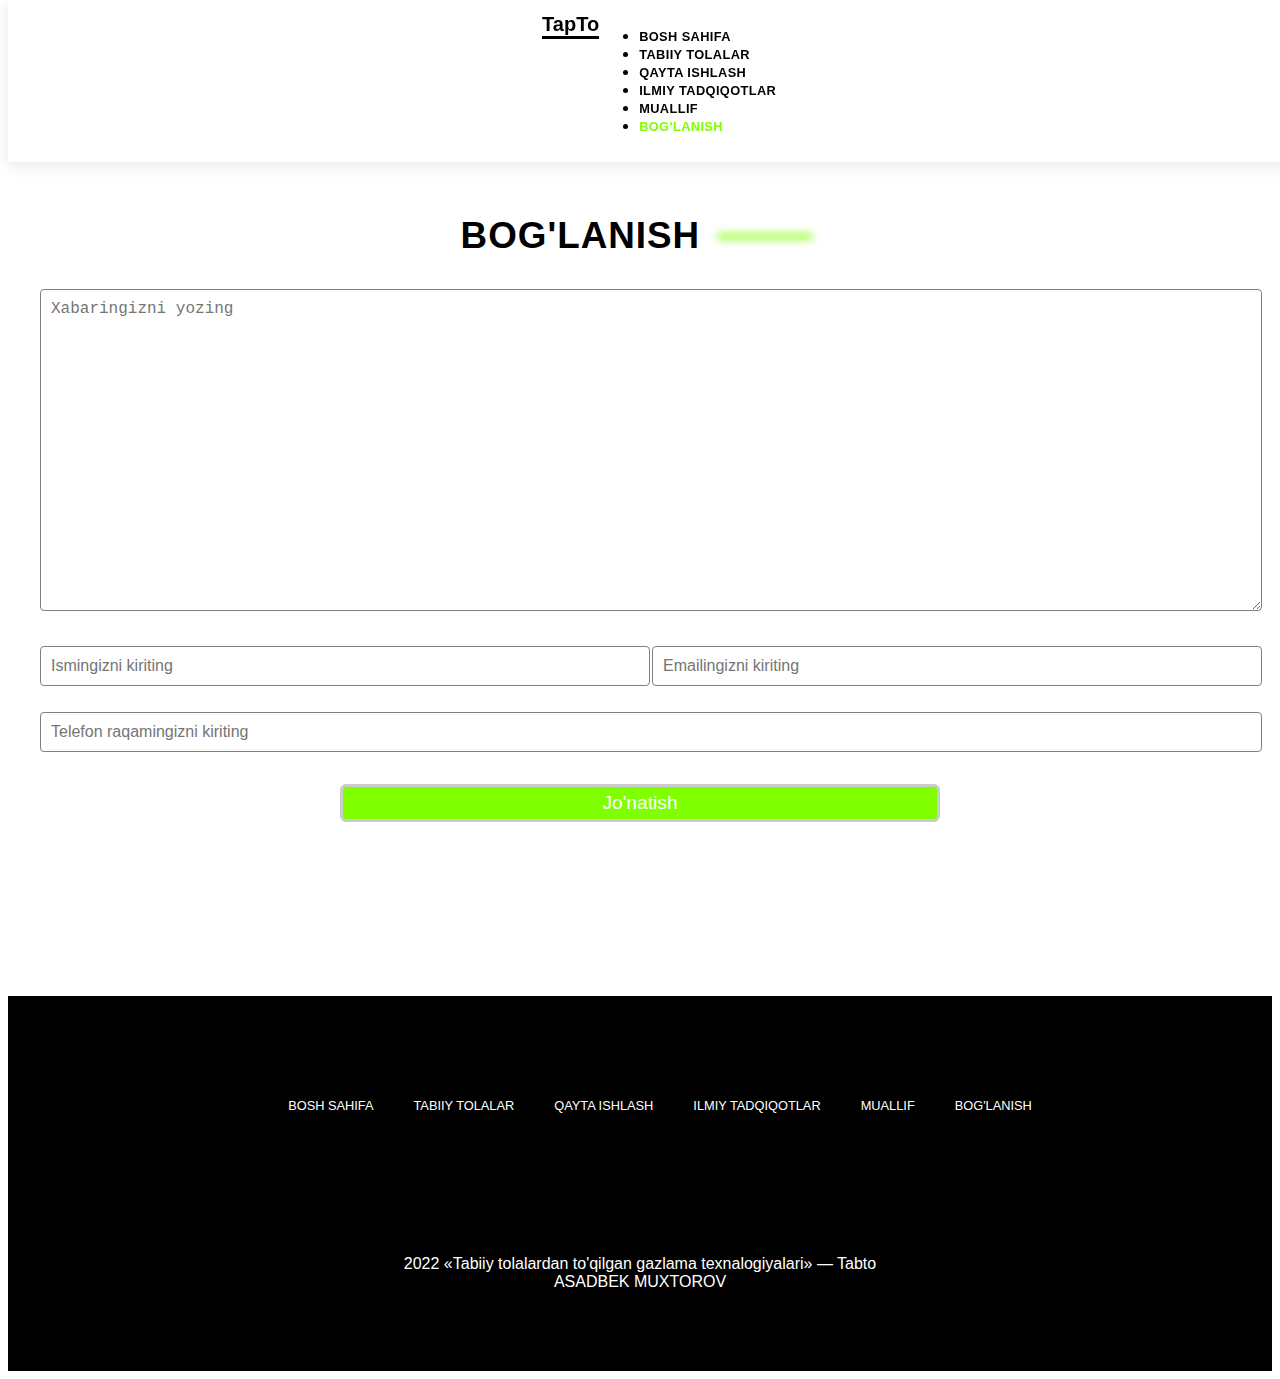
<file: contact.html>
<!DOCTYPE html>
<html lang="en">
<head>
    <meta charset="UTF-8">
    <meta http-equiv="X-UA-Compatible" content="IE=edge">
    <meta name="viewport" content="width=device-width, initial-scale=1.0">
    <title>Tabiiy tolalardan to'qilgan gazlama texnalogiyalar | Tabto </title>
    <link rel="stylesheet" href="css/shared.css">
    <link rel="stylesheet" href="https://cdnjs.cloudflare.com/ajax/libs/font-awesome/6.0.0-beta2/css/all.min.css" integrity="sha512-YWzhKL2whUzgiheMoBFwW8CKV4qpHQAEuvilg9FAn5VJUDwKZZxkJNuGM4XkWuk94WCrrwslk8yWNGmY1EduTA==" crossorigin="anonymous" referrerpolicy="no-referrer" />
    <link rel="stylesheet" href="css/contact.css">
    <link href="https://cdn.jsdelivr.net/npm/bootstrap@5.1.3/dist/css/bootstrap.min.css" rel="stylesheet" integrity="sha384-1BmE4kWBq78iYhFldvKuhfTAU6auU8tT94WrHftjDbrCEXSU1oBoqyl2QvZ6jIW3" crossorigin="anonymous">
    
    <script src="https://ajax.googleapis.com/ajax/libs/jquery/3.5.1/jquery.min.js"></script>
    
</head>
<body>
    <!--header section-->
    <header>
        <div class="container">
            <div class="logo"><a href="./index.html">TapTo</a></div>
            <input type="checkbox" id="check">
            <label for="check" class="checkbtn">
                |||
            </label>
            <ul class="nav">
                <li class="nav-item">
                    <a class="nav-link" aria-current="page" href="index.html">Bosh sahifa</a>
                </li>
                <li class="nav-item">
                    <a class="nav-link" href="tabiytola.html">Tabiiy tolalar</a>
                </li>
                <li class="nav-item">
                    <a class="nav-link" href="qaytaishlash.html">Qayta ishlash </a>
                </li>
                <li class="nav-item">
                    <a class="nav-link" href="ilmiytadqiqotlar.html">Ilmiy tadqiqotlar</a>
                </li>
                
                <li class="nav-item">
                    <a class="nav-link" href="muallif.html">Muallif</a>
                </li>
                
                <li class="nav-item ">
                    <a class="nav-link active" href="contact.html">Bog'lanish</a>
                </li>
            </ul>
        </div>
    </header> 
    <div class="contact">
        <div class="container">
            <h2 class="sub-title">
                
                Bog'lanish
                <span class="blur-line"></span>
                <form action="" onsubmit=" return sendtelegram()">
                    <textarea type="text" name="message" rols="20" placeholder="Xabaringizni yozing" id="message"></textarea>
                    <div class="forms">
                        <div class="forms-item">
                            <input type="text" name="name" placeholder="Ismingizni kiriting" required autocomplete="off" id="name">
                        </div>
                        <div class="forms-item">
                            <input type="email" name="email" placeholder="Emailingizni kiriting" required  id="email">
                        </div>
                    </div>
                    <div class="forms-item forms-item3">
                        <input type="number" name="number" placeholder="Telefon raqamingizni kiriting" required autocomplete="off" id="number">   
                    </div>
                    <input type="submit" value="Jo'natish" id="btn" class="button">
                </form> 
            </div>
        </div>
        
        <!-- footer -->
        <div class="footer">
            <div class="container">
                <nav>
                    <ul class="nav-items">
                        <li>
                            <a href="index.html">Bosh sahifa</a>
                        </li>
                        <li>
                            <a href="tabiytola.html">Tabiiy tolalar</a>
                        </li>
                        <li>
                            <a href="qaytaishlash.html">Qayta ishlash</a>
                        </li>
                        <li>
                            <a href="ilmiytadqiqotlar.html">Ilmiy tadqiqotlar</a>
                        </li>
                        <li>
                            <a href="muallif.html">Muallif</a>
                        </li>
                        <li>
                            <a href="contact.html">Bog'lanish</a>
                        </li>
                    </ul>
                        
                </nav>

            </div>
            <div class="social-media">
                <a href="https://t.me/Asadbek_Muxtorov"><i class="fa-brands fa-telegram"></i></a>
                <a href="https://t.me/Asadbek_Muxtorov"><i class="fa-brands fa-youtube"></i></a>
                <a href="https://t.me/Asadbek_Muxtorov"><i class="fa-brands fa-instagram"></i></a>
                <a href="https://t.me/Asadbek_Muxtorov"><i class="fa-brands fa-telegram"></i></a>
            </div>
            <p>
                2022
                «Tabiiy tolalardan to'qilgan gazlama texnalogiyalari» — Tabto<br>
                ASADBEK MUXTOROV
            </p>
            
        </div>
        <script src="js/sendtelegram.js"></script>
        <script src="https://cdn.jsdelivr.net/npm/bootstrap@5.1.3/dist/js/bootstrap.bundle.min.js" integrity="sha384-ka7Sk0Gln4gmtz2MlQnikT1wXgYsOg+OMhuP+IlRH9sENBO0LRn5q+8nbTov4+1p" crossorigin="anonymous"></script>
    </body>
    </html>
</file>
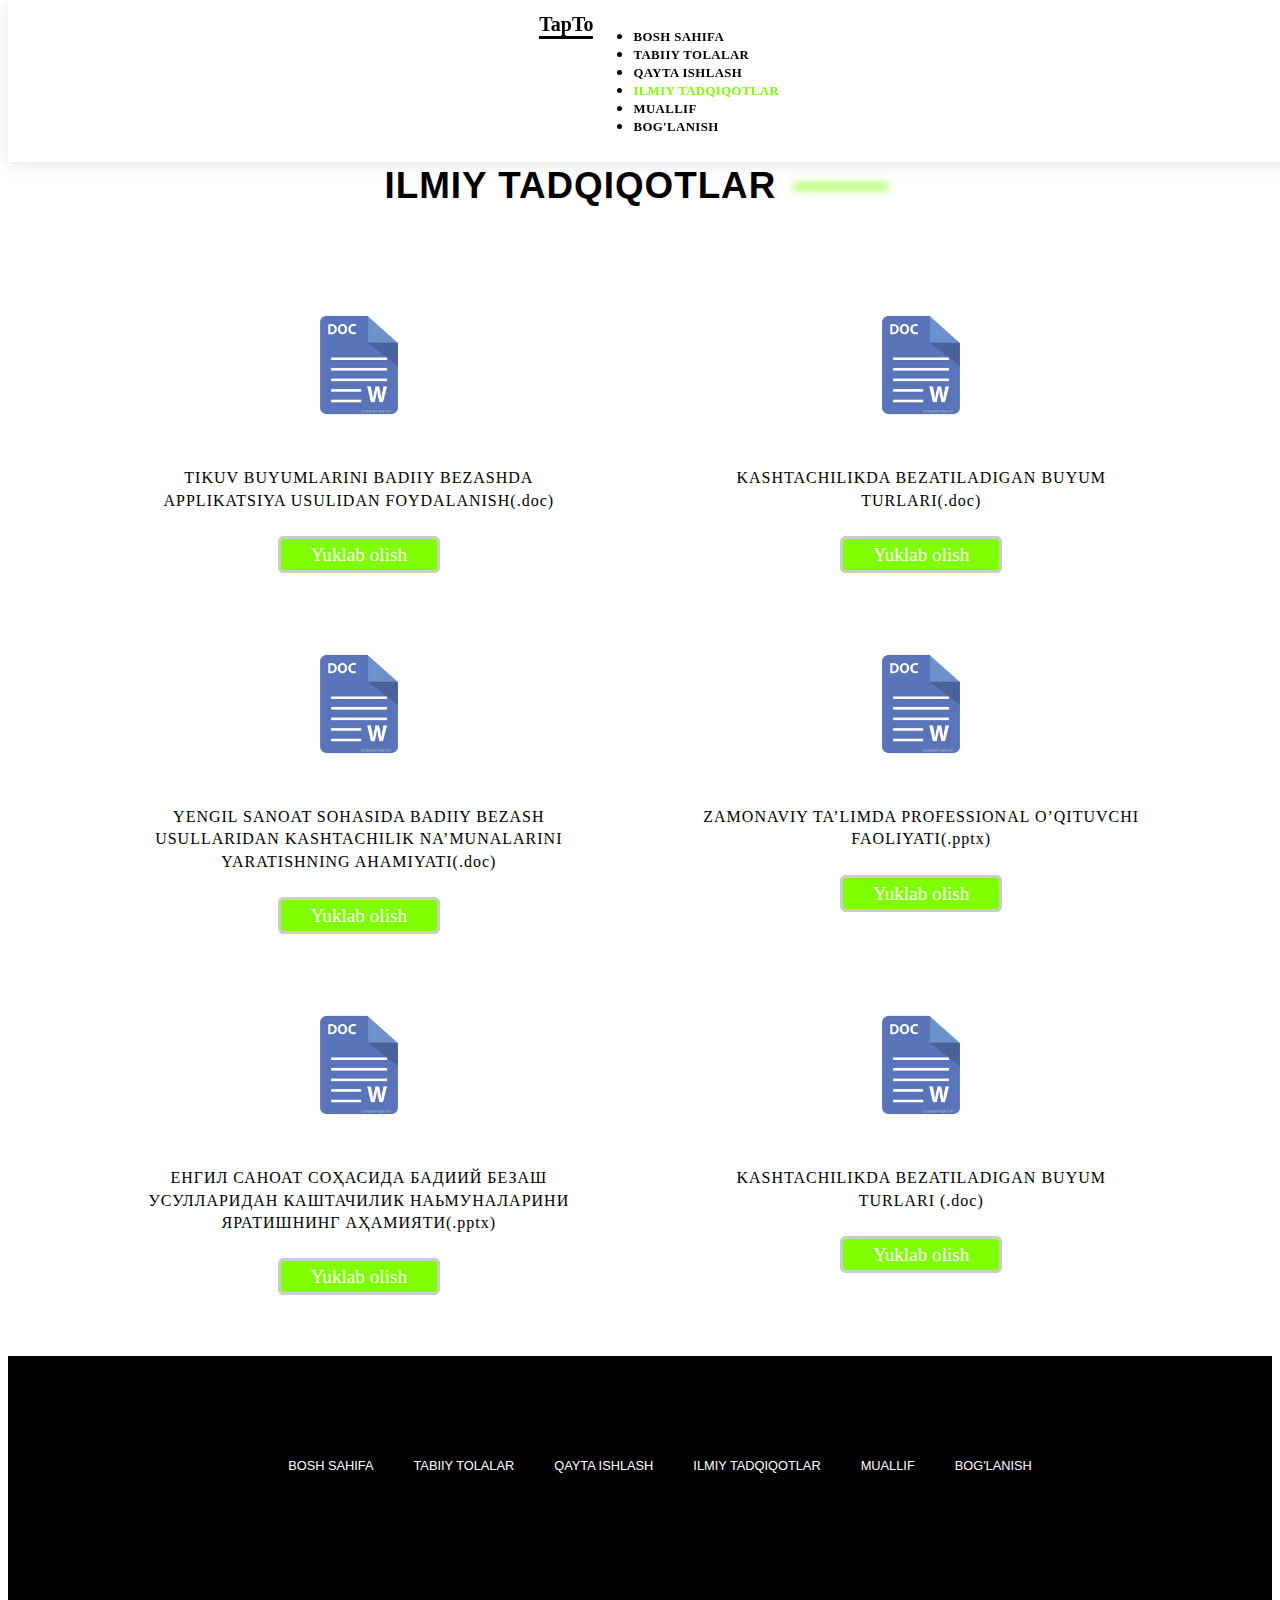
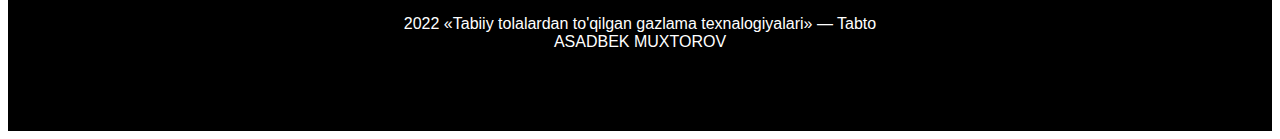
<file: ilmiytadqiqotlar.html>
<!DOCTYPE html>
<html lang="uz">
<head>
    <meta charset="UTF-8">
    <meta http-equiv="X-UA-Compatible" content="IE=edge">
    <meta name="viewport" content="width=device-width, initial-scale=1.0">
    <title>Ilmiy tadqiqotalar</title>
    <link rel="stylesheet" href="/css/ilmiytadqiqotlar.css">
    <script src="https://ajax.googleapis.com/ajax/libs/jquery/3.6.0/jquery.min.js"></script>
    <link rel="stylesheet" href="/css/shared.css">
    <link rel="stylesheet" href="https://cdnjs.cloudflare.com/ajax/libs/font-awesome/6.0.0-beta2/css/all.min.css" integrity="sha512-YWzhKL2whUzgiheMoBFwW8CKV4qpHQAEuvilg9FAn5VJUDwKZZxkJNuGM4XkWuk94WCrrwslk8yWNGmY1EduTA==" crossorigin="anonymous" referrerpolicy="no-referrer" />
    <link href="https://cdn.jsdelivr.net/npm/bootstrap@5.1.3/dist/css/bootstrap.min.css" rel="stylesheet" integrity="sha384-1BmE4kWBq78iYhFldvKuhfTAU6auU8tT94WrHftjDbrCEXSU1oBoqyl2QvZ6jIW3" crossorigin="anonymous">
</head>
<body>
    <!-- header section -->
    <header>
        <div class="container">
            <div class="logo"><a href="./index.html">TapTo</a></div>
            <input type="checkbox" id="check">
            <label for="check" class="checkbtn">
                |||
            </label>
            <ul class="nav">
                <li class="nav-item">
                    <a class="nav-link" aria-current="page" href="index.html">Bosh sahifa</a>
                </li>
                <li class="nav-item">
                    <a class="nav-link" href="/tabiytola.html">Tabiiy tolalar</a>
                </li>
                <li class="nav-item">
                    <a class="nav-link" href="/qaytaishlash.html">Qayta ishlash </a>
                </li>
                <li class="nav-item">
                    <a class="nav-link active" href="/ilmiytadqiqotlar.html">Ilmiy tadqiqotlar</a>
                </li>
                
                <li class="nav-item">
                    <a class="nav-link" href="/muallif.html">Muallif</a>
                </li>
                <li class="nav-item">
                    <a href="contact.html" class="nav-link">Bog'lanish</a>
                </li>
            </ul>
        </div>
    </header> 
    <!-- Ilmiy tadqiqotlar -->
    <div class="container">
        <div class="description">
            <h1 class="sub-title"> Ilmiy tadqiqotlar <span class="blur-line"></span></h1>
            <p></p>
        </div>
        <div class="card-items">
            <div class="card-item shadow p-3 mb-5 bg-body rounded">
                <div class="fayl">
                     <img src="./images/doc_icon.webp">
                </div>
                <div >
                    <p>TIKUV BUYUMLARINI BADIIY BEZASHDA APPLIKATSIYA USULIDAN FOYDALANISH(.doc)</p>
                    <a id="btnDowload" href="files/Applikatsiya maqola.docx" class="button">Yuklab olish</a>
                </div>
            </div>
            <div class="card-item shadow p-3 mb-5 bg-body rounded">
                <div class="fayl">
                     <img src="./images/doc_icon.webp">
                </div>
                <div >
                    <p>KASHTACHILIKDA  BEZATILADIGAN
                        BUYUM  TURLARI(.doc)
                        </p>
                    <a id="btnDowload" href="files/KASHTACHILIKDA  BEZATILADIGAN.docx" class="button">Yuklab olish</a>
                </div>
            </div>
            <div class="card-item shadow p-3 mb-5 bg-body rounded">
                <div class="fayl">
                     <img src="./images/doc_icon.webp">
                </div>
                <div class="">
                    <p>YENGIL SANOAT SOHASIDA  BADIIY BEZASH USULLARIDAN KASHTACHILIK NA’MUNALARINI YARATISHNING AHAMIYATI(.doc)</p>
                     <a id="btnDowload" href="files/Maqola scopus tayyor.docx" class="button">Yuklab olish</a>
                </div>
            </div>
            <div class="card-item shadow p-3 mb-5 bg-body rounded">
                <div class="fayl">
                     <img src="./images/doc_icon.webp">
                </div>
                <div class="">
                    <p>ZAMONAVIY TA’LIMDA PROFESSIONAL O’QITUVCHI FAOLIYATI(.pptx)</p>
                     <a id="btnDowload" href="files/маколалар Турсуматова Ш С.docx" class="button">Yuklab olish</a>
                </div>
            </div>
            <div class="card-item shadow p-3 mb-5 bg-body rounded">
                <div class="fayl">
                     <img src="./images/doc_icon.webp">
                </div>
                <div class="">
                    <p>ЕНГИЛ САНОАТ СОҲАСИДА  БАДИИЙ БЕЗАШ УСУЛЛАРИДАН КАШТАЧИЛИК НАЬМУНАЛАРИНИ ЯРАТИШНИНГ АҲАМИЯТИ(.pptx)</p>
                     <a id="btnDowload" href="files/СЕМИНАР МАКОЛА.pptx" class="button">Yuklab olish</a>
                </div>
            </div>
            <div class="card-item shadow p-3 mb-5 bg-body rounded">
                <div class="fayl">
                     <img src="./images/doc_icon.webp">
                </div>
                <div class="">
                    <p>KASHTACHILIKDA  BEZATILADIGAN
                        BUYUM  TURLARI
                        (.doc)</p>
                     <a id="btnDowload" href="files/ТЕЗИС.docx" class="button">Yuklab olish</a>
                </div>
            </div>
        </div>
        
        
    </div>
    <!-- footer -->
    <div class="footer">
        <div class="container">
            <nav>
                <ul class="nav-items">
                    <li>
                        <a href="index.html">Bosh sahifa</a>
                    </li>
                    <li>
                        <a href="tabiytola.html">Tabiiy tolalar</a>
                    </li>
                    <li>
                        <a href="qaytaishlash.html">Qayta ishlash</a>
                    </li>
                    <li>
                        <a href="ilmiytadqiqotlar.html">Ilmiy tadqiqotlar</a>
                    </li>
                    <li>
                        <a href="muallif.html">Muallif</a>
                    </li>
                    <li>
                        <a href="contact.html">Bog'lanish</a>
                    </li>
                </ul>
            </nav>
        </div>
        <div class="social-media">
            <a href="https://t.me/Asadbek_Muxtorov"><i class="fa-brands fa-telegram"></i></a>
            <a href="https://t.me/Asadbek_Muxtorov"><i class="fa-brands fa-youtube"></i></a>
            <a href="https://t.me/Asadbek_Muxtorov"><i class="fa-brands fa-instagram"></i></a>
            <a href="https://t.me/Asadbek_Muxtorov"><i class="fa-brands fa-telegram"></i></a>
        </div>
        <p>
            2022
            «Tabiiy tolalardan to'qilgan gazlama texnalogiyalari» — Tabto<br>
            ASADBEK MUXTOROV
        </p>
        
    </div>
    
    <script src="js/typed.js"></script>
    <script src="js/app.js"></script>
    
    <script src="https://cdn.jsdelivr.net/npm/bootstrap@5.1.3/dist/js/bootstrap.bundle.min.js" integrity="sha384-ka7Sk0Gln4gmtz2MlQnikT1wXgYsOg+OMhuP+IlRH9sENBO0LRn5q+8nbTov4+1p" crossorigin="anonymous"></script>
</body>
</html>
</file>
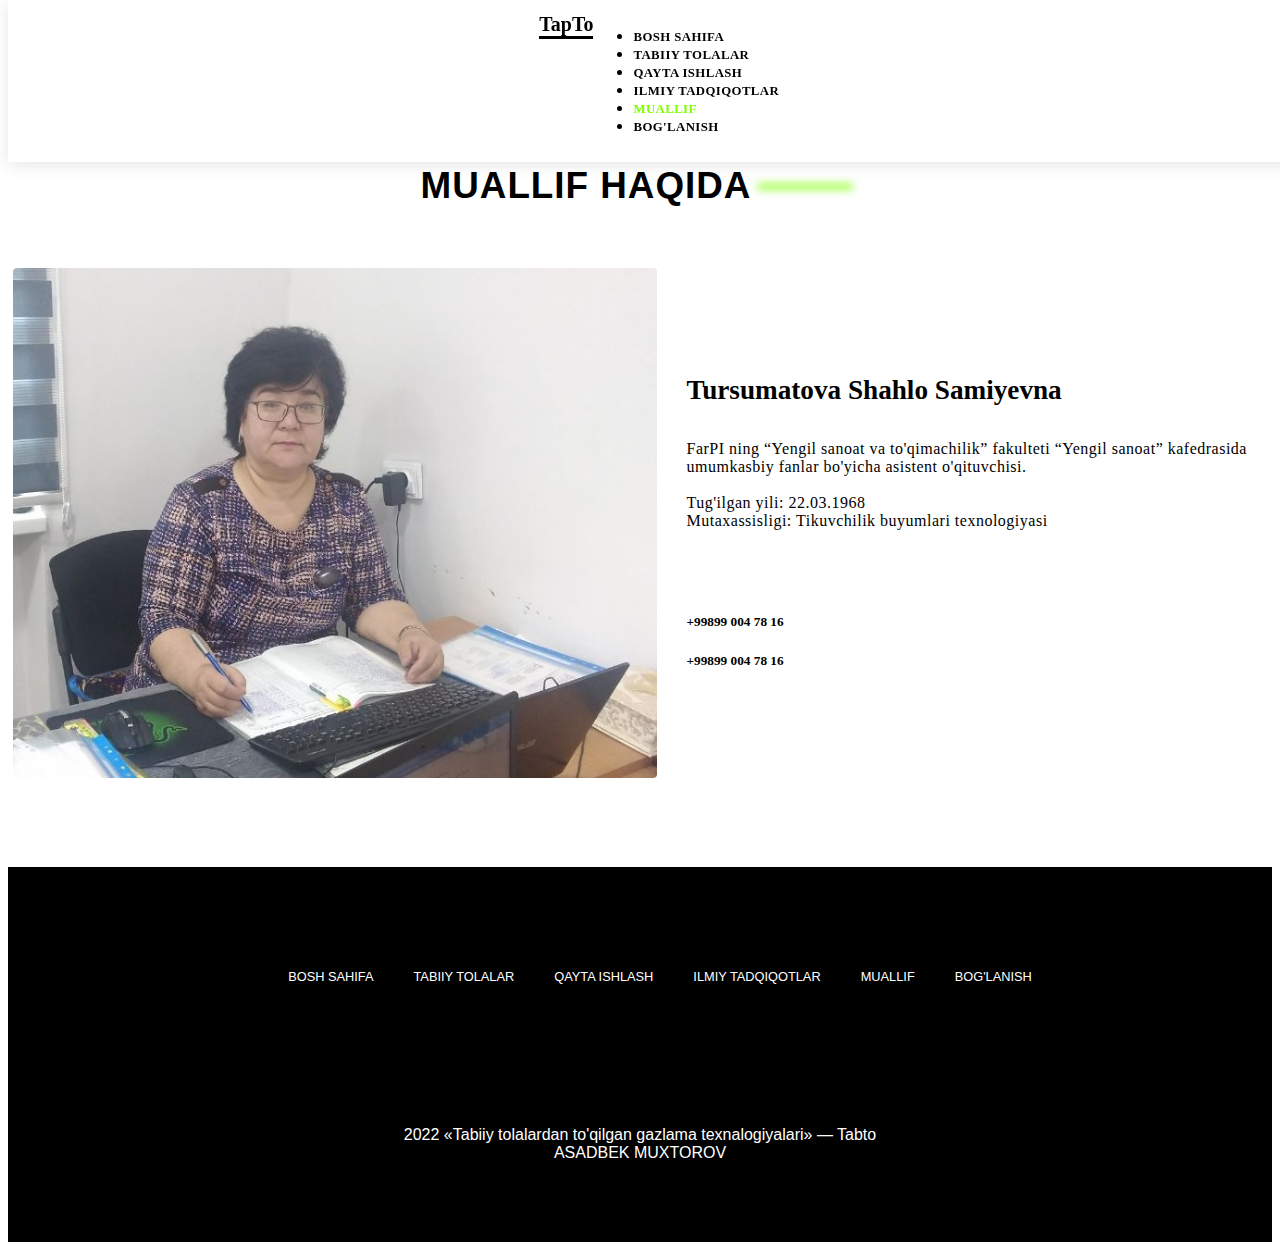
<file: muallif.html>
<!DOCTYPE html>
<html lang="uz">
<head>
    <meta charset="UTF-8">
    <meta http-equiv="X-UA-Compatible" content="IE=edge">
    <meta name="viewport" content="width=device-width, initial-scale=1.0">
    <title>Muallif</title>
    <link rel="stylesheet" href="./css/muallif.css">
    <link rel="stylesheet" href="/css/shared.css">
    <link rel="stylesheet" href="https://cdnjs.cloudflare.com/ajax/libs/font-awesome/6.0.0-beta2/css/all.min.css" integrity="sha512-YWzhKL2whUzgiheMoBFwW8CKV4qpHQAEuvilg9FAn5VJUDwKZZxkJNuGM4XkWuk94WCrrwslk8yWNGmY1EduTA==" crossorigin="anonymous" referrerpolicy="no-referrer" />
    <link href="https://cdn.jsdelivr.net/npm/bootstrap@5.1.3/dist/css/bootstrap.min.css" rel="stylesheet" integrity="sha384-1BmE4kWBq78iYhFldvKuhfTAU6auU8tT94WrHftjDbrCEXSU1oBoqyl2QvZ6jIW3" crossorigin="anonymous">
</head>
<body>
    <!-- header section -->
    <header>
        <div class="container">
            <div class="logo"><a href="./index.html">TapTo</a></div>
            <input type="checkbox" id="check">
            <label for="check" class="checkbtn">
                |||
            </label>
            <ul class="nav">
                <li class="nav-item">
                    <a class="nav-link" aria-current="page" href="index.html">Bosh sahifa</a>
                </li>
                <li class="nav-item">
                    <a class="nav-link" href="/tabiytola.html">Tabiiy tolalar</a>
                </li>
                <li class="nav-item">
                    <a class="nav-link " href="qaytaishlash.html">Qayta ishlash </a>
                </li>
                <li class="nav-item">
                    <a class="nav-link" href="ilmiytadqiqotlar.html">Ilmiy tadqiqotlar</a>
                </li>
                
                <li class="nav-item ">
                    <a class="nav-link active" href="muallif.html">Muallif</a>
                </li>
                <li class="nav-item">
                    <a href="contact.html" class="nav-link">Bog'lanish</a>
                </li>
            </ul>
        </div>
    </header> 
    <!-- muallif  -->
    <div class="container">
        <div class="description">
            <h1 class="sub-title">Muallif haqida<span class="blur-line"></span></h1>
        </div>
        <div class="author shadow mb-5 bg-body rounded">
            <div class="author-img">
                <img src="./images/author.jpg" alt="author img">
            </div>
            <div class="author-description card-description">
                <h1 class="sup-title">Tursumatova Shahlo Samiyevna</h1>
                <p>
                    FarPI ning “Yengil sanoat va to'qimachilik”  
                     fakulteti “Yengil sanoat” kafedrasida umumkasbiy fanlar bo'yicha asistent  o'qituvchisi.<br><br>
                     Tug'ilgan yili: 22.03.1968 <br>
                     Mutaxassisligi: Tikuvchilik buyumlari texnologiyasi
                </p>
                <div class="contact">
                    <h5><i class="fa-solid fa-phone"></i>+99899 004 78 16</h5>
                    <h5><i class="fa-solid fa-phone"></i>+99899 004 78 16</h5>

                </div>
            </div>
        </div>
    </div>
    
    <!-- footer -->
    <div class="footer">
        <div class="container">
            <nav>
                <ul class="nav-items">
                    <li>
                        <a href="index.html">Bosh sahifa</a>
                    </li>
                    <li>
                        <a href="tabiytola.html">Tabiiy tolalar</a>
                    </li>
                    <li>
                        <a href="qaytaishlash.html">Qayta ishlash</a>
                    </li>
                    <li>
                        <a href="ilmiytadqiqotlar.html">Ilmiy tadqiqotlar</a>
                    </li>
                    <li>
                        <a href="muallif.html">Muallif</a>
                    </li>
                    <li>
                        <a href="contact.html">Bog'lanish</a>
                    </li>
                </ul>
                    
            </nav>
        </div>
        <div class="social-media">
            <a href="https://t.me/Asadbek_Muxtorov"><i class="fa-brands fa-telegram"></i></a>
            <a href="https://t.me/Asadbek_Muxtorov"><i class="fa-brands fa-youtube"></i></a>
            <a href="https://t.me/Asadbek_Muxtorov"><i class="fa-brands fa-instagram"></i></a>
            <a href="https://t.me/Asadbek_Muxtorov"><i class="fa-brands fa-telegram"></i></a>
        </div>
        <p>
            2022
            «Tabiiy tolalardan to'qilgan gazlama texnalogiyalari» — Tabto<br>
            ASADBEK MUXTOROV
        </p>
        
    </div>
    
</body>
</html>
</file>
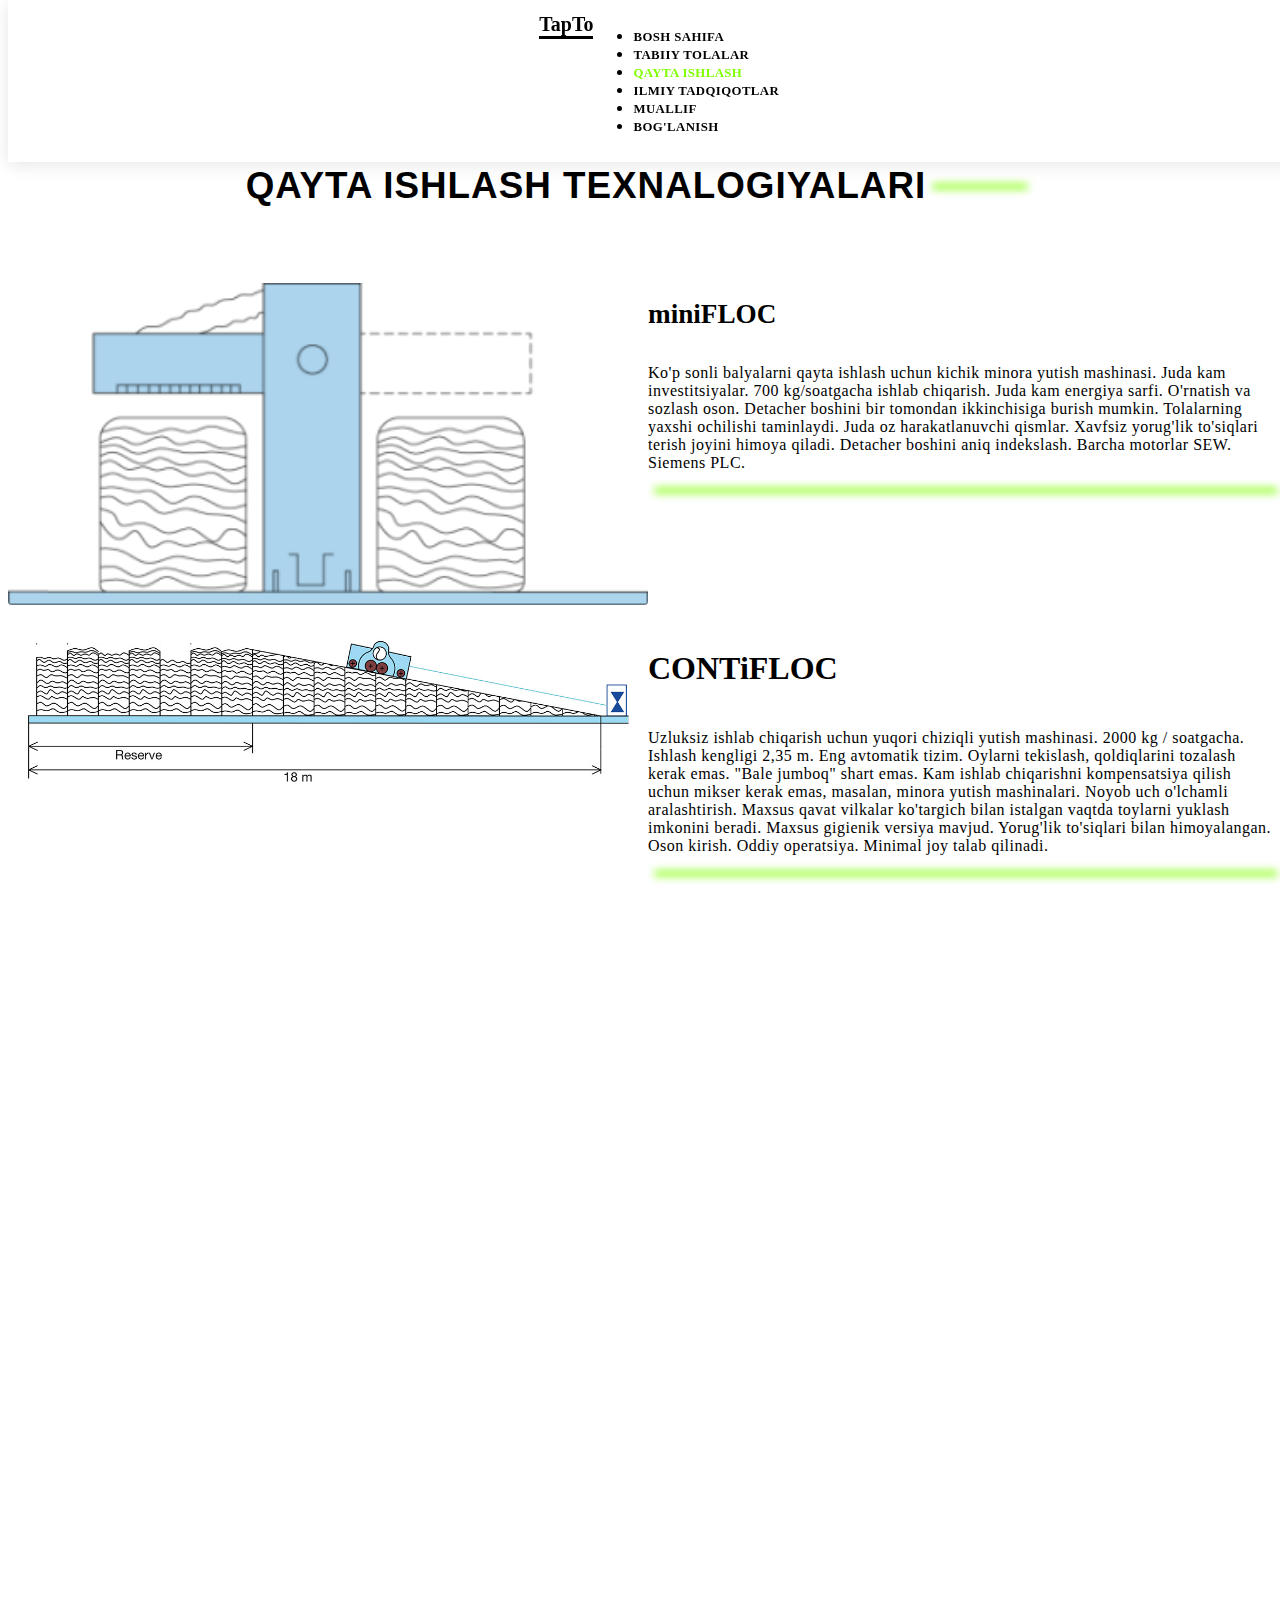
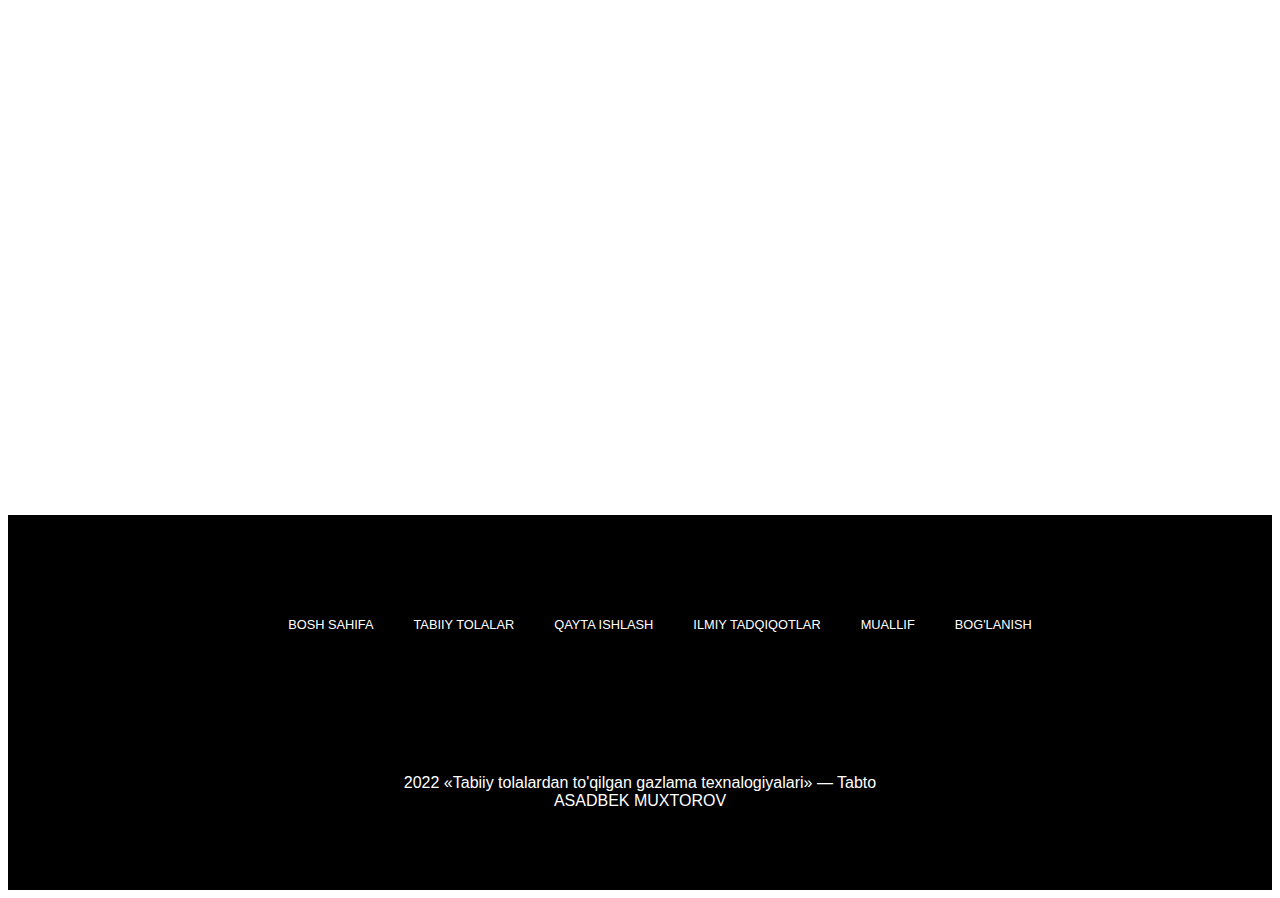
<file: qaytaishlash.html>
<!DOCTYPE html>
<html lang="uz">
<head>
    <meta charset="UTF-8">
    <meta http-equiv="X-UA-Compatible" content="IE=edge">
    <meta name="viewport" content="width=device-width, initial-scale=1.0">
    <title>Qayta ishlash texnalogiyalari</title>
    <link rel="stylesheet" href="/css/shared.css">
    <link rel="stylesheet" href="./aos/dist/aos.css">
    <link rel="stylesheet" href="/css/qaytaishlash.css">
    <link rel="stylesheet" href="https://cdnjs.cloudflare.com/ajax/libs/font-awesome/6.0.0-beta2/css/all.min.css" integrity="sha512-YWzhKL2whUzgiheMoBFwW8CKV4qpHQAEuvilg9FAn5VJUDwKZZxkJNuGM4XkWuk94WCrrwslk8yWNGmY1EduTA==" crossorigin="anonymous" referrerpolicy="no-referrer" />
    <link href="https://cdn.jsdelivr.net/npm/bootstrap@5.1.3/dist/css/bootstrap.min.css" rel="stylesheet" integrity="sha384-1BmE4kWBq78iYhFldvKuhfTAU6auU8tT94WrHftjDbrCEXSU1oBoqyl2QvZ6jIW3" crossorigin="anonymous">
</head>
<body>
    <!-- header section -->
    <header>
        <div class="container">
            <div class="logo"><a href="./index.html">TapTo</a></div>
            <input type="checkbox" id="check">
            <label for="check" class="checkbtn">
                |||
            </label>
            <ul class="nav">
                <li class="nav-item">
                    <a class="nav-link" aria-current="page" href="index.html">Bosh sahifa</a>
                </li>
                <li class="nav-item">
                    <a class="nav-link" href="/tabiytola.html">Tabiiy tolalar</a>
                </li>
                <li class="nav-item">
                    <a class="nav-link active" href="/qaytaishlash.html">Qayta ishlash </a>
                </li>
                <li class="nav-item">
                    <a class="nav-link" href="/ilmiytadqiqotlar.html">Ilmiy tadqiqotlar</a>
                </li>
                
                <li class="nav-item">
                    <a class="nav-link" href="/muallif.html">Muallif</a>
                </li>
                <li class="nav-item">
                    <a href="contact.html" class="nav-link">Bog'lanish</a>
                </li>
            </ul>
        </div>
    </header> 
    <!-- Qayta ishlash texnalogiyalari -->
    <div class="container">
        <div class="description">
            <h1 class="sub-title">
                Qayta ishlash texnalogiyalari<span class="blur-line"></span>
            </h1>
        </div>
        
        <div class="card-items">
            <div class="card-item shadow p-3 mb-5 bg-body rounded" data-aos="fade-up-right" data-aos-duration="1000">
                <div class="card-img">
                    <img src="/images/texnalogiya-1.png" alt="qayta ishlash texnalogiyalari">
                </div>
                <div class="card-description">
                    <h1 class="sup-title">miniFLOC</h1>
                    <p >Ko'p sonli balyalarni qayta ishlash uchun kichik minora yutish mashinasi.
                        Juda kam investitsiyalar.
                        700 kg/soatgacha ishlab chiqarish.
                        Juda kam energiya sarfi.
                        O'rnatish va sozlash oson.
                        Detacher boshini bir tomondan ikkinchisiga burish mumkin. Tolalarning yaxshi ochilishi taminlaydi.
                        Juda oz harakatlanuvchi qismlar.
                        Xavfsiz yorug'lik to'siqlari terish joyini himoya qiladi.
                        Detacher boshini aniq indekslash.
                        Barcha motorlar SEW.
                        Siemens PLC.
                    </p>
                    <span class="blur-line blur-qayta"></span>
                </div>
            </div>
            
            <div class="card-item shadow p-3 mb-5 bg-body rounded" data-aos="fade-up-right" data-aos-duration="1000">
                <div class="card-img">
                    <img src="/images/texnalogiya-2.png" alt="qayta ishlash texnalogiyalari">
                </div>
                <div class="card-description">
                    <h1>CONTiFLOC</h1>
                    <p>
                        Uzluksiz ishlab chiqarish uchun yuqori chiziqli yutish mashinasi.
                        2000 kg / soatgacha. Ishlash kengligi 2,35 m.
                        Eng avtomatik tizim.
                        Oylarni tekislash, qoldiqlarini tozalash kerak emas. "Bale jumboq" shart emas.
                        Kam ishlab chiqarishni kompensatsiya qilish uchun mikser kerak emas, masalan, minora yutish mashinalari.
                        Noyob uch o'lchamli aralashtirish.
                        Maxsus qavat vilkalar ko'targich bilan istalgan vaqtda toylarni yuklash imkonini beradi.
                        Maxsus gigienik versiya mavjud.
                        Yorug'lik to'siqlari bilan himoyalangan.
                        Oson kirish.
                        Oddiy operatsiya.
                        Minimal joy talab qilinadi.
                    </p>
                    <span class="blur-line blur-qayta"></span>
                </div>
            </div>
            
            <div class="card-item shadow p-3 mb-5 bg-body rounded" data-aos="fade-up-right" data-aos-duration="1000">
                <div class="card-img">
                    <img src="/images/texnalogiya-3.png" alt="qayta ishlash texnalogiyalari">
                </div>
                <div class="card-description">
                    <h1>microFLOC</h1>
                    <p>
                        microFLOC ochuvchisi bitta yoki ikkita to'pni ochish uchun mo'ljallangan. Katta rulonlar tolalarni muloyimlik bilan ochadi, ochilmagan tuplarni orqaga tepadi. Oylar bizning mustahkam harakatlanuvchi taxta polimiz orqali tashiladi. Besleme tezligi inverter tomonidan o'rnatilishi mumkin.
                        Kam texnik xizmat.
                        Tishli fartuklar yo'q.
                        Transport kamarlari yo'q.
                        Zanjir yo'q.
                        Qattiq siqilgan balyalar va oqartiruvchi keklarni ham ochadi.
                    </p>
                    <span class="blur-line blur-qayta color-red"></span>
                </div>
            </div>
            
            <div class="card-item shadow p-3 mb-5 bg-body rounded" data-aos="fade-up-right" data-aos-duration="1000">
                <div class="card-img">
                    <img src="/images/texnalogiya-4.png" alt="qayta ishlash texnalogiyalari">
                </div>
                <div class="card-description">
                    <h1>OPTiMETER-D</h1>
                    <p>
                        OPTíMETER-D har bir komponent uchun 1200 kg/soatgacha bo'lgan tolalarni uzluksiz o'lchash uchun mo'ljallangan.
                        Minoradagi tolalar zichligi sensorlar tomonidan boshqariladi.
                        Ishlab chiqarish servo boshqariladigan ekstraksiya rulolari bilan belgilanadi.
                        Aralash, tortish kostryulkalarining vaqti-vaqti bilan katta tomchilari bilan emas, balki kichik tutamlar bilan umumiy quvurda amalga oshiriladi.
                        Kam texnik xizmat.
                        Ishonchli.
                    </p>
                    <span class="blur-line blur-qayta color-red"></span>
                </div>
            </div>

            <div class="card-item shadow p-3 mb-5 bg-body rounded" data-aos="fade-up-right" data-aos-duration="1000">
                <div class="card-img">
                    <img src="/images/texnalogiya-5.png" alt="qayta ishlash texnalogiyalari">
                </div>
                <div class="card-description">
                    <h1>OPTiMETER-S</h1>
                    <p>
                        Zichlik bilan boshqariladigan aralashtirish liniyasi OPTiMETER-D yordamida juda kichik bo'shliqda katta miqdordagi tolalarni aralashtirish mumkin edi. Bundan tashqari, bu bizga birinchi marta faqat bitta aralashtirish liniyasi bilan turli xil aralashtirish nisbatlariga ega bo'lgan bir nechta liniyalarga xizmat ko'rsatish imkonini berdi.
                        Ba'zi mijozlarimiz aralashmasini hujjatlashtirish uchun tortishish tortish jarayoniga muhtoj. Taroziga solish jarayoniga ham foyda keltirish uchun ishni bajarishning yangi usuli zarur edi. O'nlab yillar davomida tortishni aralashtirishning eski usuli - bir qatorga tortish tarozilari bo'lgan bir nechta to'y ochgichlarni joylashtirish va har bir komponent tasma jarayoni sifatida oldingisiga tushiriladi. Shunday qilib, bir vaqtning o'zida tushgan tolalar bir vaqtning o'zida aralashmani hosil qilmaydi.
                    </p>
                    <span class="blur-line blur-qayta color-red"></span>
                </div>
            </div>
        </div>
        
        
    </div>
    <!-- footer -->
    <div class="footer">
        <div class="container">
            <nav>
                <ul class="nav-items">
                    <li>
                        <a href="index.html">Bosh sahifa</a>
                    </li>
                    <li>
                        <a href="tabiytola.html">Tabiiy tolalar</a>
                    </li>
                    <li>
                        <a href="qaytaishlash.html">Qayta ishlash</a>
                    </li>
                    <li>
                        <a href="ilmiytadqiqotlar.html">Ilmiy tadqiqotlar</a>
                    </li>
                    <li>
                        <a href="muallif.html">Muallif</a>
                    </li>
                    <li>
                        <a href="contact.html">Bog'lanish</a>
                    </li>
                </ul>
                
            </nav>
        </div>
        <div class="social-media">
            <a href="https://t.me/Asadbek_Muxtorov"><i class="fa-brands fa-telegram"></i></a>
            <a href="https://t.me/Asadbek_Muxtorov"><i class="fa-brands fa-youtube"></i></a>
            <a href="https://t.me/Asadbek_Muxtorov"><i class="fa-brands fa-instagram"></i></a>
            <a href="https://t.me/Asadbek_Muxtorov"><i class="fa-brands fa-telegram"></i></a>
        </div>
        <p>
            2022
            «Tabiiy tolalardan to'qilgan gazlama texnalogiyalari» — Tabto<br>
            ASADBEK MUXTOROV
        </p>
        
    </div>
    
    
    <script src="./aos/dist/aos.js"></script>
    <script>
        AOS.init({
            easing:'ease-in-outi-sine'
        });
    </script>
</body>
</html>
</file>
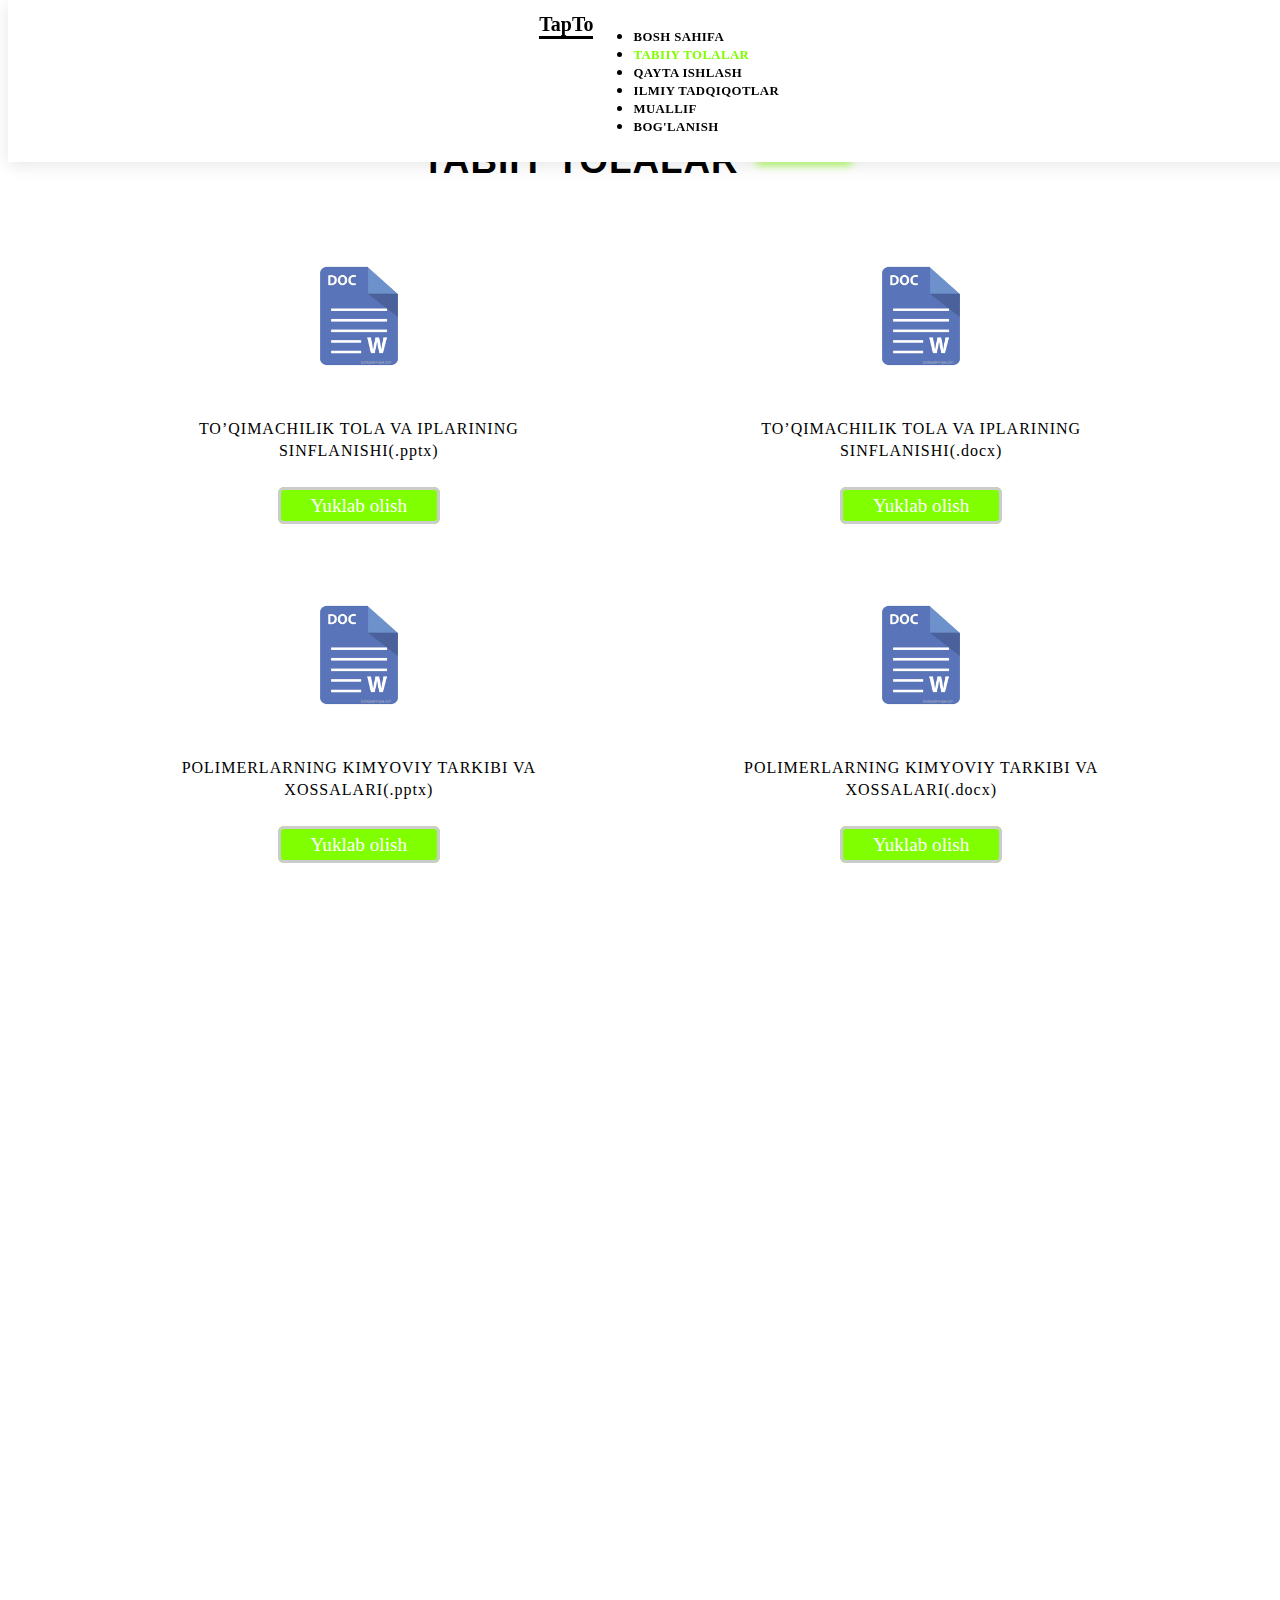
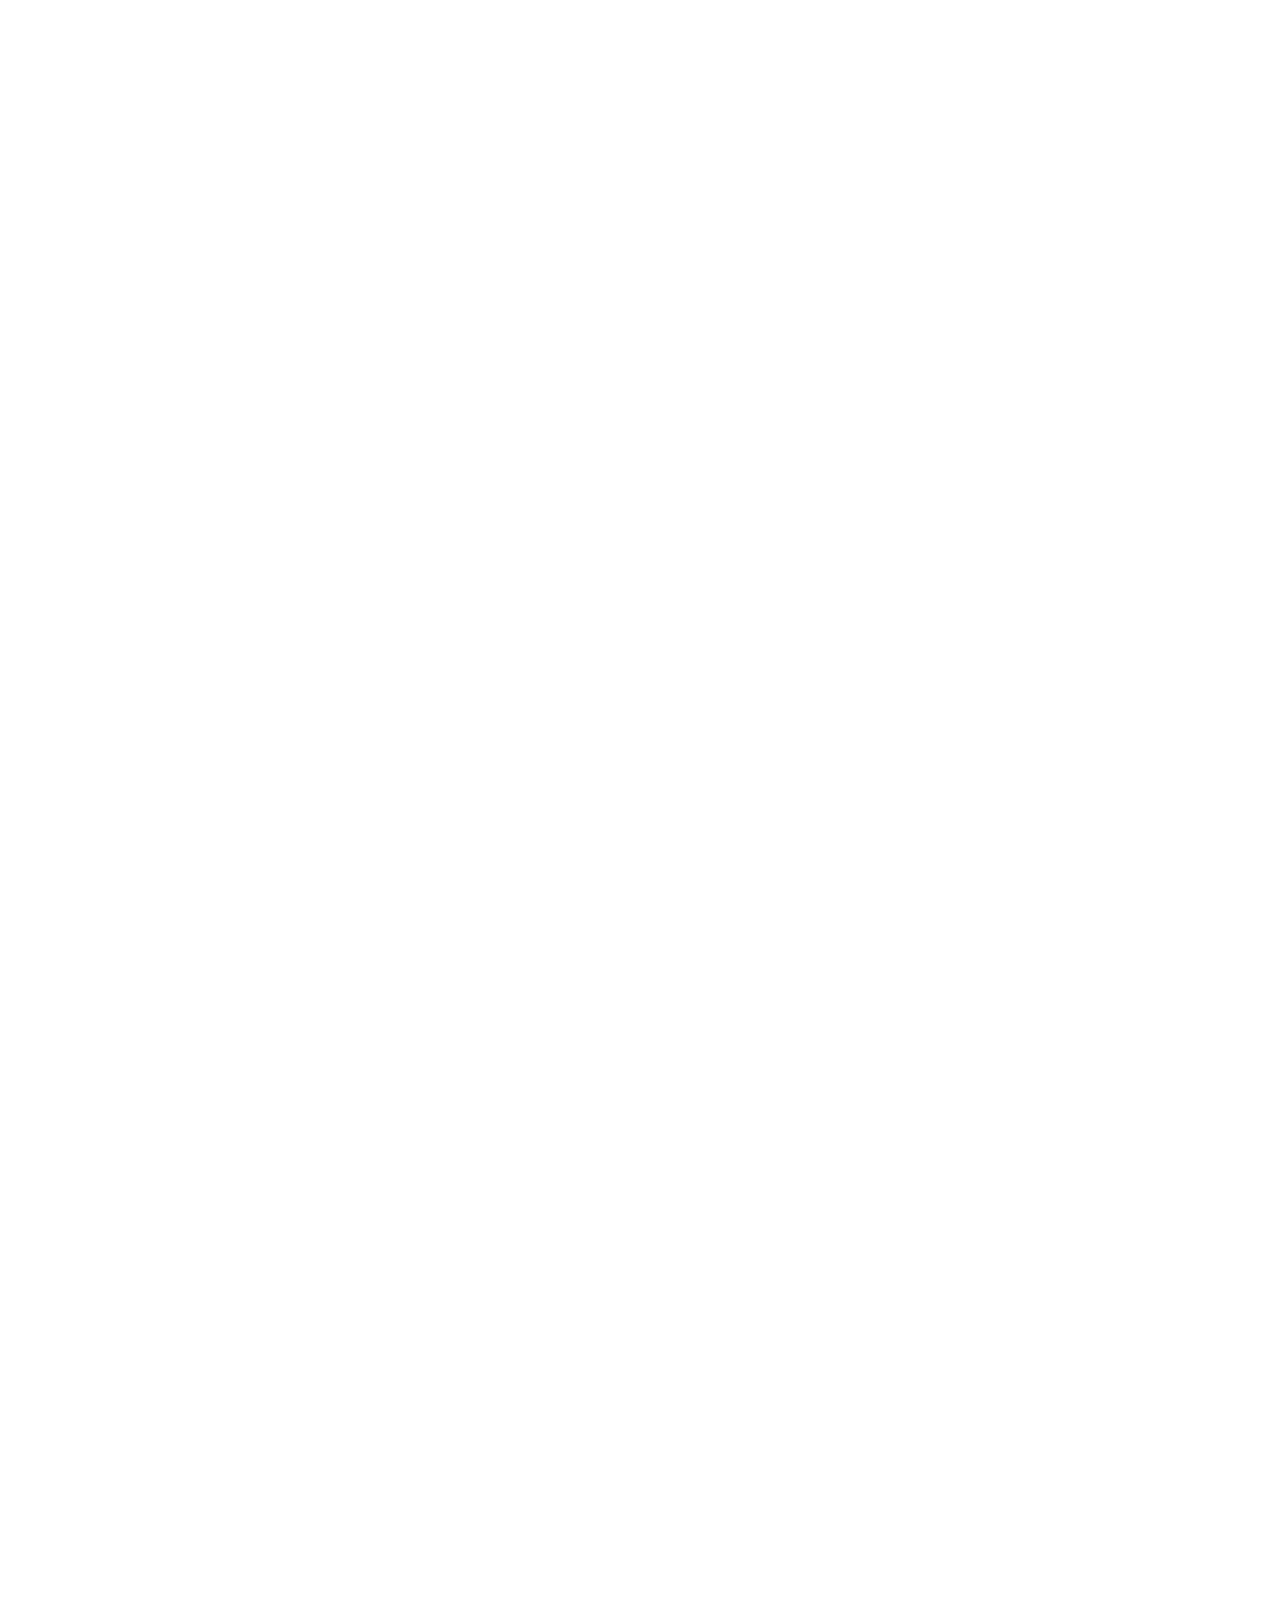
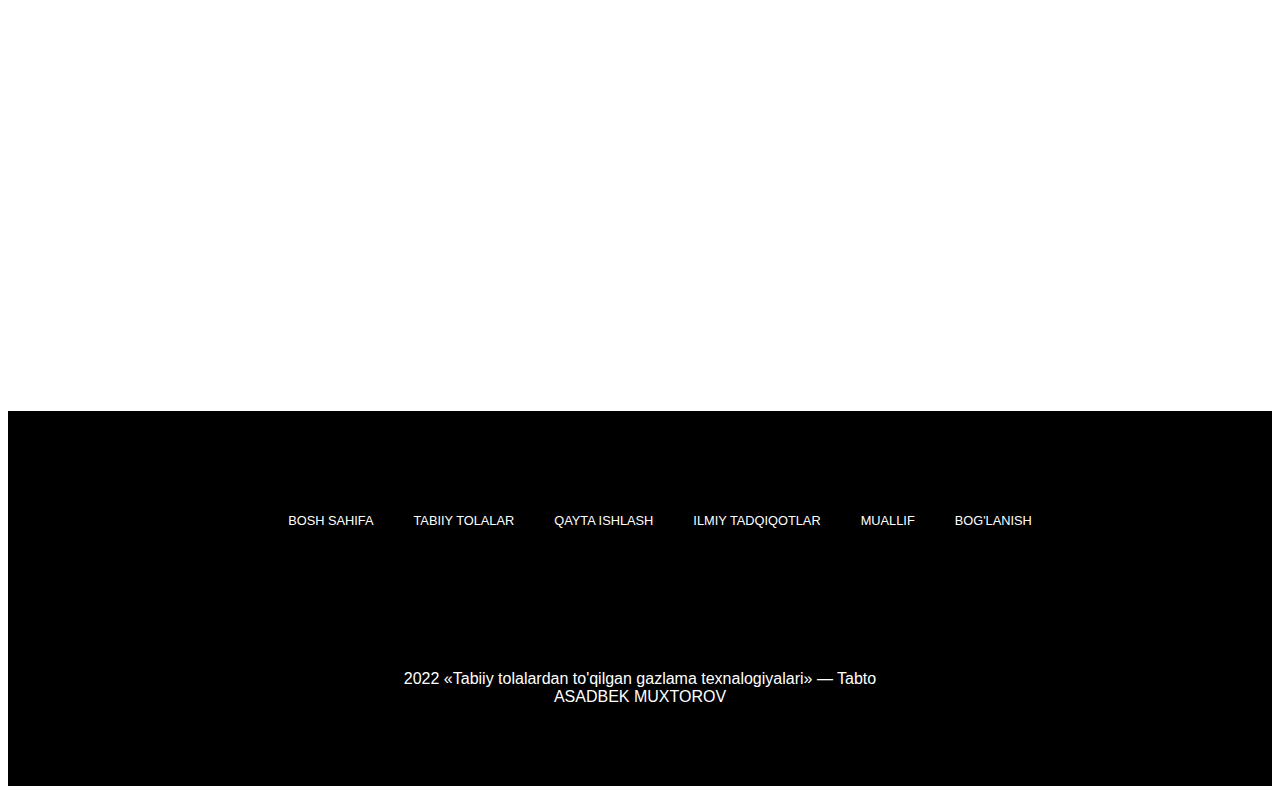
<file: tabiytola.html>
<!DOCTYPE html>
<html lang="en">
<head>
    <meta charset="UTF-8">
    <meta http-equiv="X-UA-Compatible" content="IE=edge">
    <meta name="viewport" content="width=device-width, initial-scale=1.0">
    <title>Tabiiy tolalar</title>
    <link rel="stylesheet" href="/css/shared.css">

    <link rel="stylesheet" href="./aos/dist/aos.css">
    <link rel="stylesheet" href="/css/ilmiytadqiqotlar.css"> 
    <link rel="stylesheet" href="https://cdnjs.cloudflare.com/ajax/libs/font-awesome/6.0.0-beta2/css/all.min.css" integrity="sha512-YWzhKL2whUzgiheMoBFwW8CKV4qpHQAEuvilg9FAn5VJUDwKZZxkJNuGM4XkWuk94WCrrwslk8yWNGmY1EduTA==" crossorigin="anonymous" referrerpolicy="no-referrer" />
    <link href="https://cdn.jsdelivr.net/npm/bootstrap@5.1.3/dist/css/bootstrap.min.css" rel="stylesheet" integrity="sha384-1BmE4kWBq78iYhFldvKuhfTAU6auU8tT94WrHftjDbrCEXSU1oBoqyl2QvZ6jIW3" crossorigin="anonymous">
    <script src="https://ajax.googleapis.com/ajax/libs/jquery/3.6.0/jquery.min.js"></script>
</head>
<body>
    <!-- header section -->
    <header>
        <div class="container">
            <div class="logo"><a href="./index.html">TapTo</a></div>
            <input type="checkbox" id="check">
            <label for="check" class="checkbtn">
                |||
            </label>
            <ul class="nav">
                <li class="nav-item">
                    <a class="nav-link" aria-current="page" href="index.html">Bosh sahifa</a>
                </li>
                <li class="nav-item">
                    <a class="nav-link active" href="/tabiytola.html">Tabiiy tolalar</a>
                </li>
                <li class="nav-item">
                    <a class="nav-link" href="/qaytaishlash.html">Qayta ishlash </a>
                </li>
                <li class="nav-item">
                    <a class="nav-link" href="/ilmiytadqiqotlar.html">Ilmiy tadqiqotlar</a>
                </li>
                
                <li class="nav-item">
                    <a class="nav-link" href="/muallif.html">Muallif</a>
                </li>
                <li class="nav-item">
                    <a href="contact.html" class="nav-link">Bog'lanish</a>
                </li>
            </ul>
        </div>
    </header> 
    <!-- Tabiiy tola -->
    <div class="container">
        <div class="description">
            <div class="sub-title">
                Tabiiy tolalar <span class="blur-line"></span>
            </div>
        </div>
        <div class="card-items">
            <div class="card-item shadow p-3 mb-5 bg-body rounded nature-item" data-aos="fade-up-right" data-aos-duration="1000">
                <div class="fayl">
                    <img src="./images/doc_icon.webp">
                </div>
                <div class="">
                    <p>TO’QIMACHILIK TOLA VA IPLARINING SINFLANISHI(.pptx)</p>
                    <a href="files/2-maruza.pptx" class="button">Yuklab olish</a>
                </div>
            </div>

            <div class="card-item shadow p-3 mb-5 bg-body rounded nature-item" data-aos="fade-up-right" data-aos-duration="1000">
                <div class="fayl">
                     <img src="./images/doc_icon.webp">
                </div>
                <div class="">
                    <p>TO’QIMACHILIK TOLA VA IPLARINING SINFLANISHI(.docx)</p>
                    <a href="files/2-маъруза.docx" class="button">Yuklab olish</a>
                </div>
            </div>

            <div class="card-item  shadow nature-item p-3 mb-5 bg-body rounded" data-aos="fade-up-right" data-aos-duration="1000">
                <div class="fayl">
                     <img src="./images/doc_icon.webp">
                </div>
                <div class="">
                    <p>POLIMERLARNING KIMYOVIY TARKIBI VA XOSSALARI(.pptx)</p>
                    <a href="files/3-маъруза.pptx" class="button">Yuklab olish</a>
                </div>
            </div>

            <div class="card-item nature-item shadow p-3 mb-5 bg-body rounded" data-aos="fade-up-right" data-aos-duration="1000">
                <div class="fayl">
                     <img src="./images/doc_icon.webp">
                </div>
                <div class="">
                    <p>POLIMERLARNING KIMYOVIY TARKIBI VA XOSSALARI(.docx)</p>
                    <a href="files/3-маъруза.docx" class="button">Yuklab olish</a>
                </div>
            </div>

            <div class="card-item shadow p-3 nature-item mb-5 bg-body rounded" data-aos="fade-up-right" data-aos-duration="1000">
                <div class="fayl">
                     <img src="./images/doc_icon.webp">
                </div>
                <div class="">
                    <p>TO’QIMACHILIK TOLA VA IPLARINING SINFLANISHI(.doc)</p>
                    <a href="files/3-маъруза.docx" class="button">Yuklab olish</a>
                </div>
            </div>

            <div class="card-item shadow p-3 mb-5 nature-item bg-body rounded" data-aos="fade-up-right" data-aos-duration="1000">
                <div class="fayl">
                     <img src="./images/doc_icon.webp">
                </div>
                <div class="">
                    <p>TABIIY TOLALARNING OLINISHI, TUZULISHI VA XOSSALARI(.pptx)</p>
                    <a href="files/4-маъруза .pptx" class="button">Yuklab olish</a>
                </div>
            </div>

            <div class="card-item shadow p-3 mb-5 bg-body nature-item rounded" data-aos="fade-up-right" data-aos-duration="1000">
                <div class="fayl">
                     <img src="./images/doc_icon.webp">
                </div>
                <div class="">
                    <p>TABIIY TOLALARNING OLINISHI, TUZULISHI VA XOSSALARI(.docx)</p>
                    <a href="files/4-маъруза .docx" class="button">Yuklab olish</a>
                </div>
            </div>

            <div class="card-item nature-item shadow p-3 mb-5 bg-body rounded" data-aos="fade-up-right" data-aos-duration="1000">
                <div class="fayl">
                     <img src="./images/doc_icon.webp">
                </div>
                <div class="">
                    <p>KIMYOVIY TOLA, IPLARNING OLINISHI VA XUSUSIYATLARI(.pptx)</p>
                    <a href="files/5-maruza.pptx" class="button">Yuklab olish</a>
                </div>
            </div>

            <div class="card-item shadow p-3 nature-item mb-5 bg-body rounded" data-aos="fade-up-right" data-aos-duration="1000">
                <div class="fayl">
                     <img src="./images/doc_icon.webp">
                </div>
                <div class="">
                    <p>KIMYOVIY TOLA, IPLARNING OLINISHI VA XUSUSIYATLARI(.docx)</p>
                    <a href="files/5-маъруза .docx" class="button">Yuklab olish</a>
                </div>
            </div>

            <div class="card-item shadow p-3 mb-5 bg-body nature-item rounded" data-aos="fade-up-right" data-aos-duration="1000">
                <div class="fayl">
                     <img src="./images/doc_icon.webp">
                </div>
                <div class="">
                    <p> To’qimachilik tola va iplarni sinash uchun namuna olish turlari.(.doc)</p>
                    <a href="files/6-маъруза .docx" class="button">Yuklab olish</a>
                </div>
            </div>

            <div class="card-item shadow p-3 mb-5 bg-body rounded nature-item" data-aos="fade-up-right" data-aos-duration="1000">
                <div class="fayl">
                     <img src="./images/doc_icon.webp">
                </div>
                <div class="">2
                    <p>To’qimachilik tolalarining uzunligi va ahamiyati.(.doc)</p>
                    <a href="files/7-маъруза .docx" class="button">Yuklab olish</a>
                </div>
            </div>

            <div class="card-item shadow p-3 mb-5 bg-body rounded nature-item" data-aos="fade-up-right" data-aos-duration="1000">
                <div class="fayl">
                     <img src="./images/doc_icon.webp">
                </div>
                <div class="">
                    <p>To’qimachilik tola va iplarning chiziqiy zichligi, ahamiyati va aniqlash usullari(.doc)</p>
                    <a href="files/8-маъруза .docx" class="button">Yuklab olish</a>
                </div>
            </div>

            <div class="card-item shadow p-3 mb-5 bg-body rounded nature-item" data-aos="fade-up-right" data-aos-duration="1000">
                <div class="fayl">
                     <img src="./images/doc_icon.webp">
                </div>
                <div class="">
                    <p>To’qimachilik tola va iplarining nuqsonlari(.doc)</p>
                    <a href="files/9-маъруза .docx" class="button">Yuklab olish</a>
                </div>
            </div>

            <div class="card-item shadow p-3 mb-5 bg-body rounded nature-item" data-aos="fade-up-right" data-aos-duration="1000">
                <div class="fayl">
                     <img src="./images/doc_icon.webp">
                </div>
                <div class="">
                    <p>To’qimachilik gazlamalarining olinishi, tuzilishi va xususiyati(.doc)</p>
                    <a href="files/13-маъруза .docx" class="button">Yuklab olish</a>
                </div>
            </div>

            <div class="card-item shadow p-3 mb-5 bg-body rounded nature-item" data-aos="fade-up-right" data-aos-duration="1000">
                <div class="fayl">
                     <img src="./images/doc_icon.webp">
                </div>
                <div class="">
                    <p>Gazlamalarni pardozlash(.doc)</p>
                    <a href="files/14-маъруза .docx" class="button">Yuklab olish</a>
                </div>
            </div>

            <div class="card-item shadow p-3 mb-5 bg-body rounded nature-item" data-aos="fade-up-right" data-aos-duration="1000">
                <div class="fayl">
                     <img src="./images/doc_icon.webp">
                </div>
                <div class="">
                    <p>Trikotaj matolarining olinishi, tuzilishi va xususiyati(.doc)</p>
                    <a href="files/15-маъруза .docx" class="button">Yuklab olish</a>
                </div>
            </div>

            <div class="card-item nature-item shadow p-3 mb-5 bg-body rounded" data-aos="fade-up-right" data-aos-duration="1000">
                <div class="fayl">
                     <img src="./images/doc_icon.webp">
                </div>
                <div class="">
                    <p>Noto’qima matolarning olinishi, tuzilishi va xususiyati(.doc)</p>
                    <a href="files/16-маъруза .docx" class="button">Yuklab olish</a>
                </div>
            </div>

            <div class="card-item shadow p-3 nature-item mb-5 bg-body rounded" data-aos="fade-up-right" data-aos-duration="1000">
                <div class="fayl">
                     <img src="./images/doc_icon.webp">
                </div>
                <div class="">
                    <p>To’qimachilik gazlamalarining mexanik xususiyatlari.(.doc)</p>
                    <a href="files/17-маъруза .docx" class="button">Yuklab olish</a>
                </div>
            </div>

            <div class="card-item shadow p-3 nature-item mb-5 bg-body rounded" data-aos="fade-up-right" data-aos-duration="1000">
                <div class="fayl">
                     <img src="./images/doc_icon.webp">
                </div>
                <div class="">
                    <p>To’qimachilik gazlamalarining egilish deformatsiyasiga bog’Iiq xususiyatlari.(.doc)</p>
                    <a href="files/18-маъруза .docx" class="button">Yuklab olish</a>
                </div>
            </div>
        </div>
    </div>
    
    
    <!-- footer -->
    <div class="footer">
        <div class="container">
            <nav>
                <ul class="nav-items">
                    <li>
                        <a href="index.html">Bosh sahifa</a>
                    </li>
                    <li>
                        <a href="#">Tabiiy tolalar</a>
                    </li>
                    <li>
                        <a href="#">Qayta ishlash</a>
                    </li>
                    <li>
                        <a href="#">Ilmiy tadqiqotlar</a>
                    </li>
                    <li>
                        <a href="#">Muallif</a>
                    </li>
                    <li>
                        <a href="contact.html">Bog'lanish</a>
                    </li>
                </ul>
                
            </nav>
        </div>
        <div class="social-media">
            <a href="https://t.me/Asadbek_Muxtorov"><i class="fa-brands fa-telegram"></i></a>
            <a href="https://t.me/Asadbek_Muxtorov"><i class="fa-brands fa-youtube"></i></a>
            <a href="https://t.me/Asadbek_Muxtorov"><i class="fa-brands fa-instagram"></i></a>
            <a href="https://t.me/Asadbek_Muxtorov"><i class="fa-brands fa-telegram"></i></a>
        </div>
        <p>
            2022
            «Tabiiy tolalardan to'qilgan gazlama texnalogiyalari» — Tabto<br>
            ASADBEK MUXTOROV
        </p>
        
    </div>

    <script src="js/app.js"></script>
    <script src="./aos/dist/aos.js"></script>
    <script>
        AOS.init({
            easing:'ease-in-outi-sine'
        });
    </script>
</body>
</html>
</file>
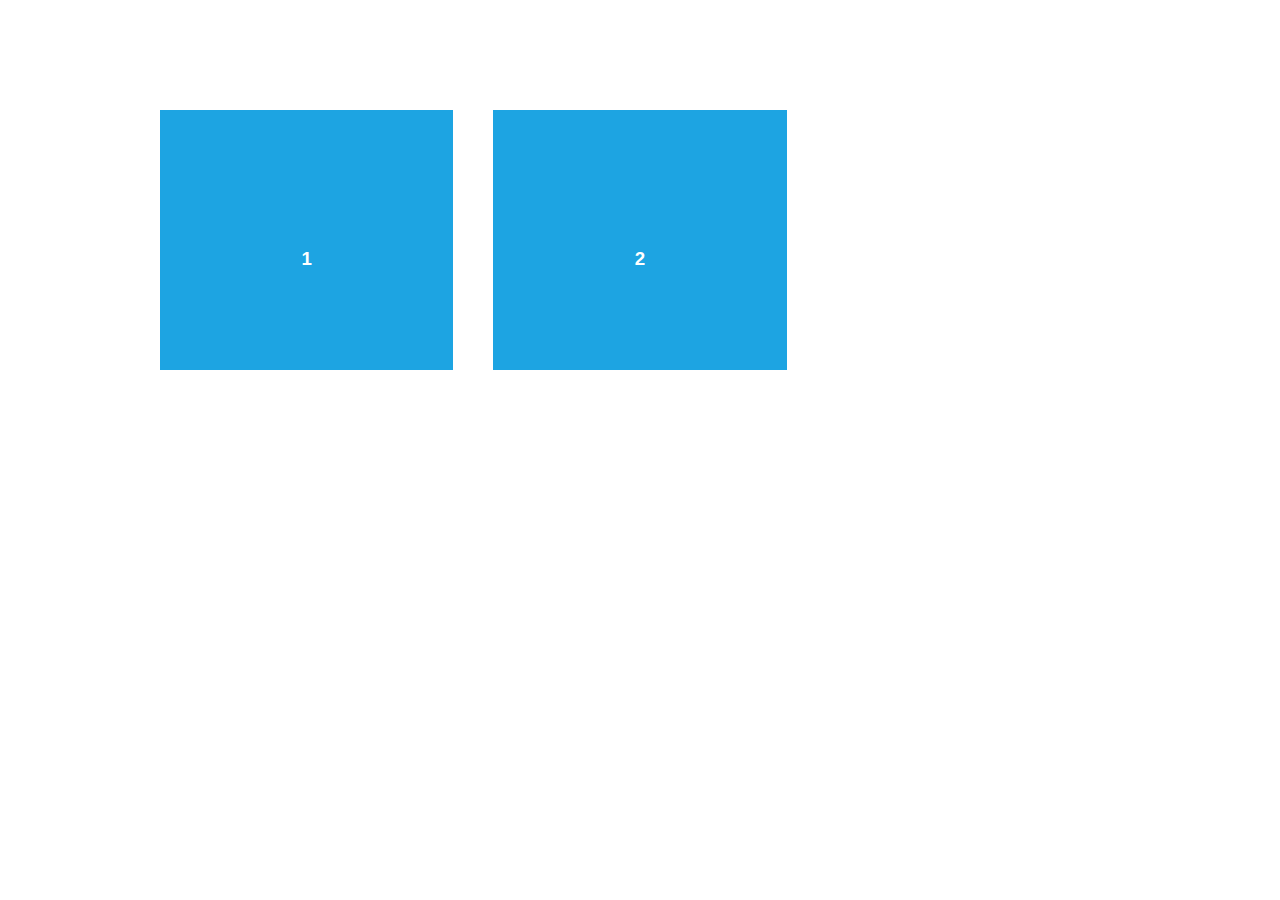
<file: aos/demo/async.html>
<!DOCTYPE html>
<html>
  <head>
    <meta charset="utf-8">
    <title>AOS - Animate on scroll library</title>
    <meta name="viewport" content="width=device-width">
    <link rel="stylesheet" href="css/styles.css" />
    <link rel="stylesheet" href="../dist/aos.css" />
  </head>
  <body>
    <div id="aos-demo" class="aos-all"></div>

    <script src="../dist/aos.js"></script>
    <script>
      AOS.init({
        easing: 'ease-in-out-sine'
      });

      setInterval(addItem, 300);

      var itemsCounter = 1;
      var container = document.getElementById('aos-demo');

      function addItem () {
        if (itemsCounter > 42) return;
        var item = document.createElement('div');
        item.classList.add('aos-item');
        item.setAttribute('data-aos', 'fade-up');
        item.innerHTML = '<div class="aos-item__inner"><h3>' + itemsCounter + '</h3></div>';
        container.appendChild(item);
        itemsCounter++;
      }
    </script>
  </body>
</html>
</file>
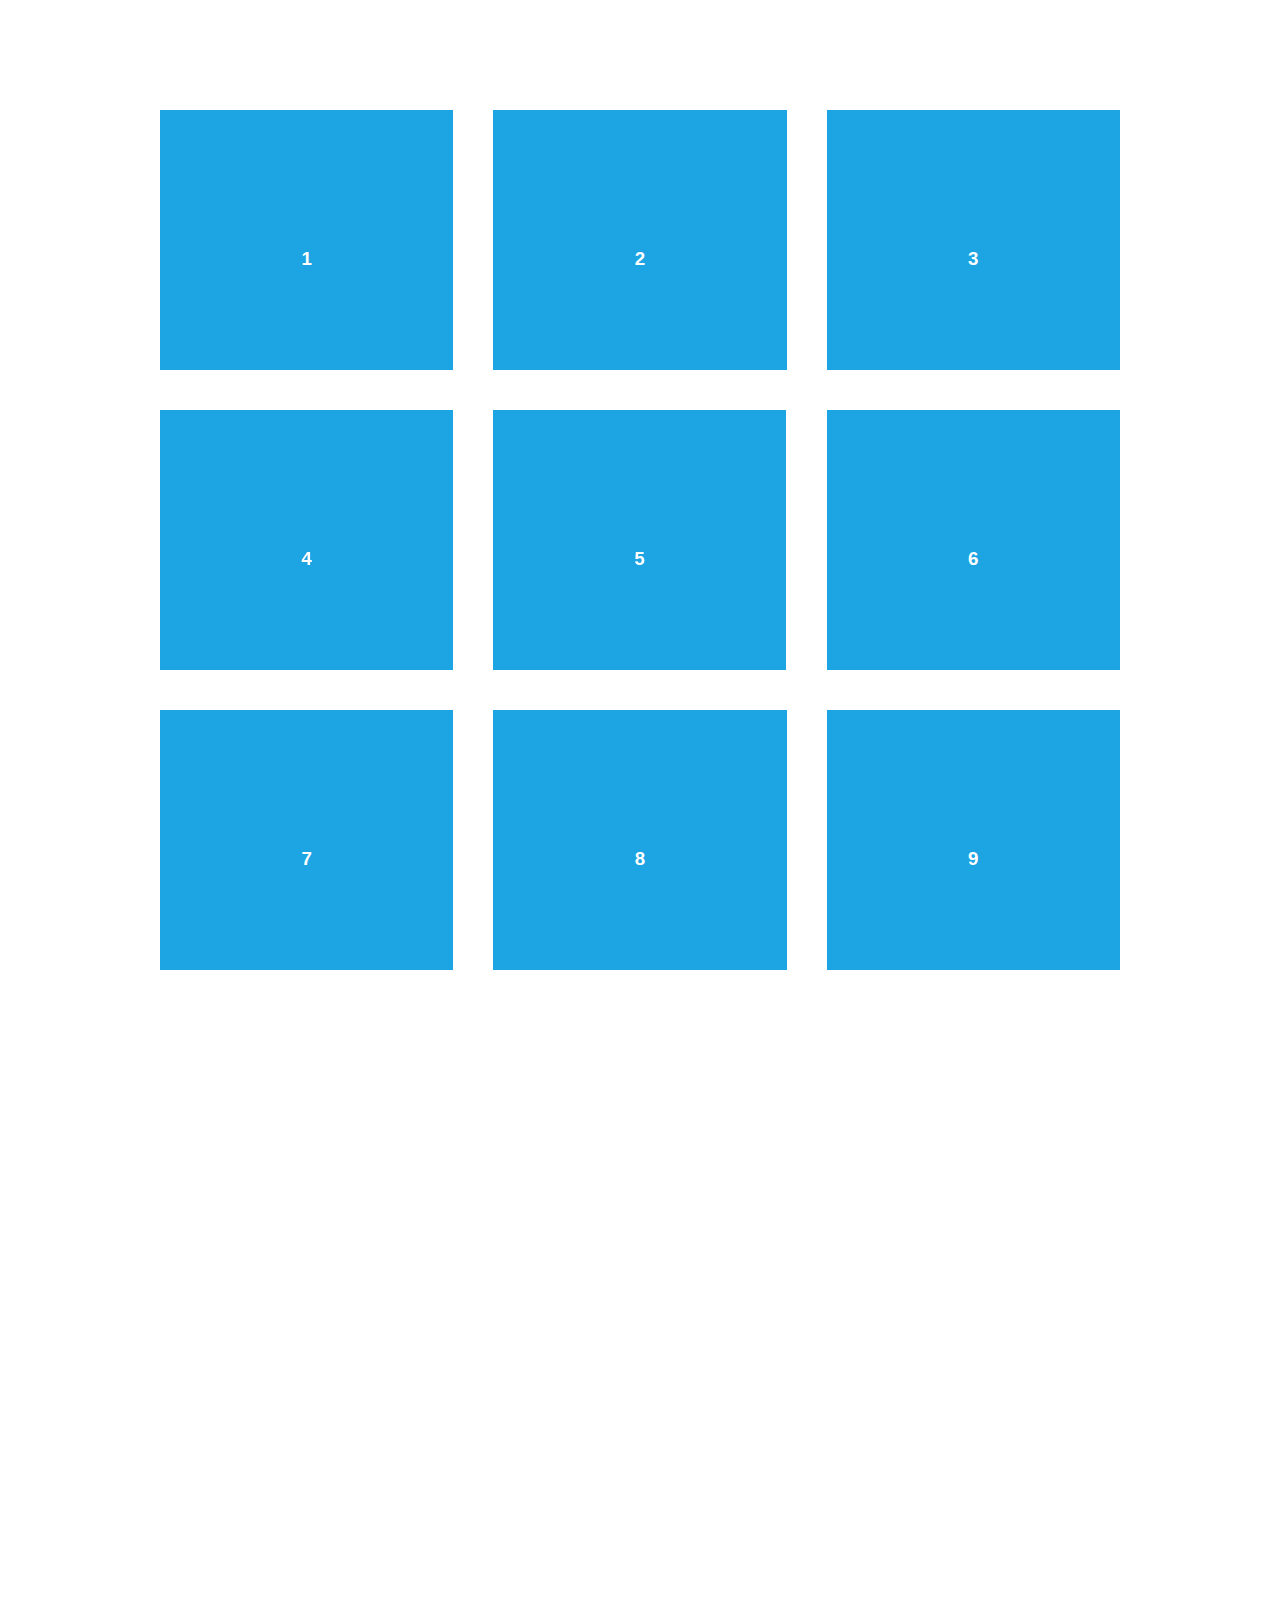
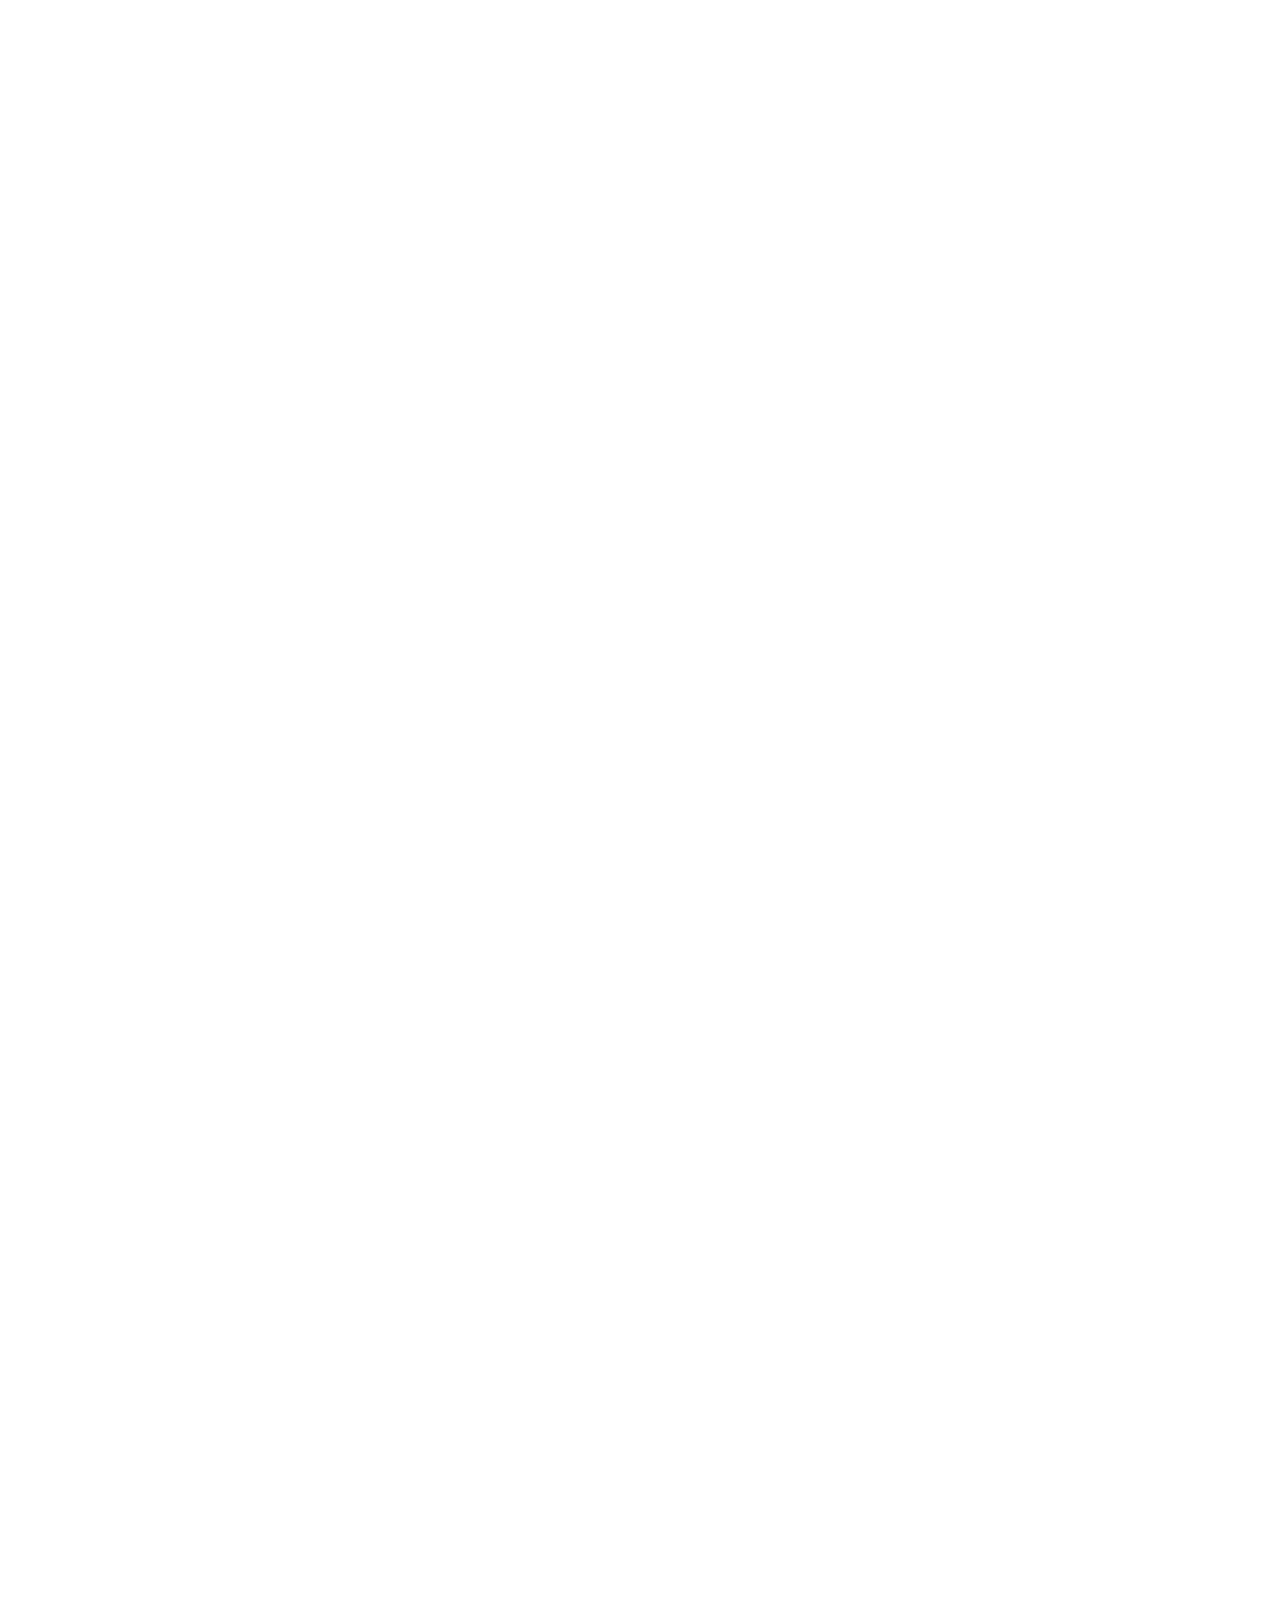
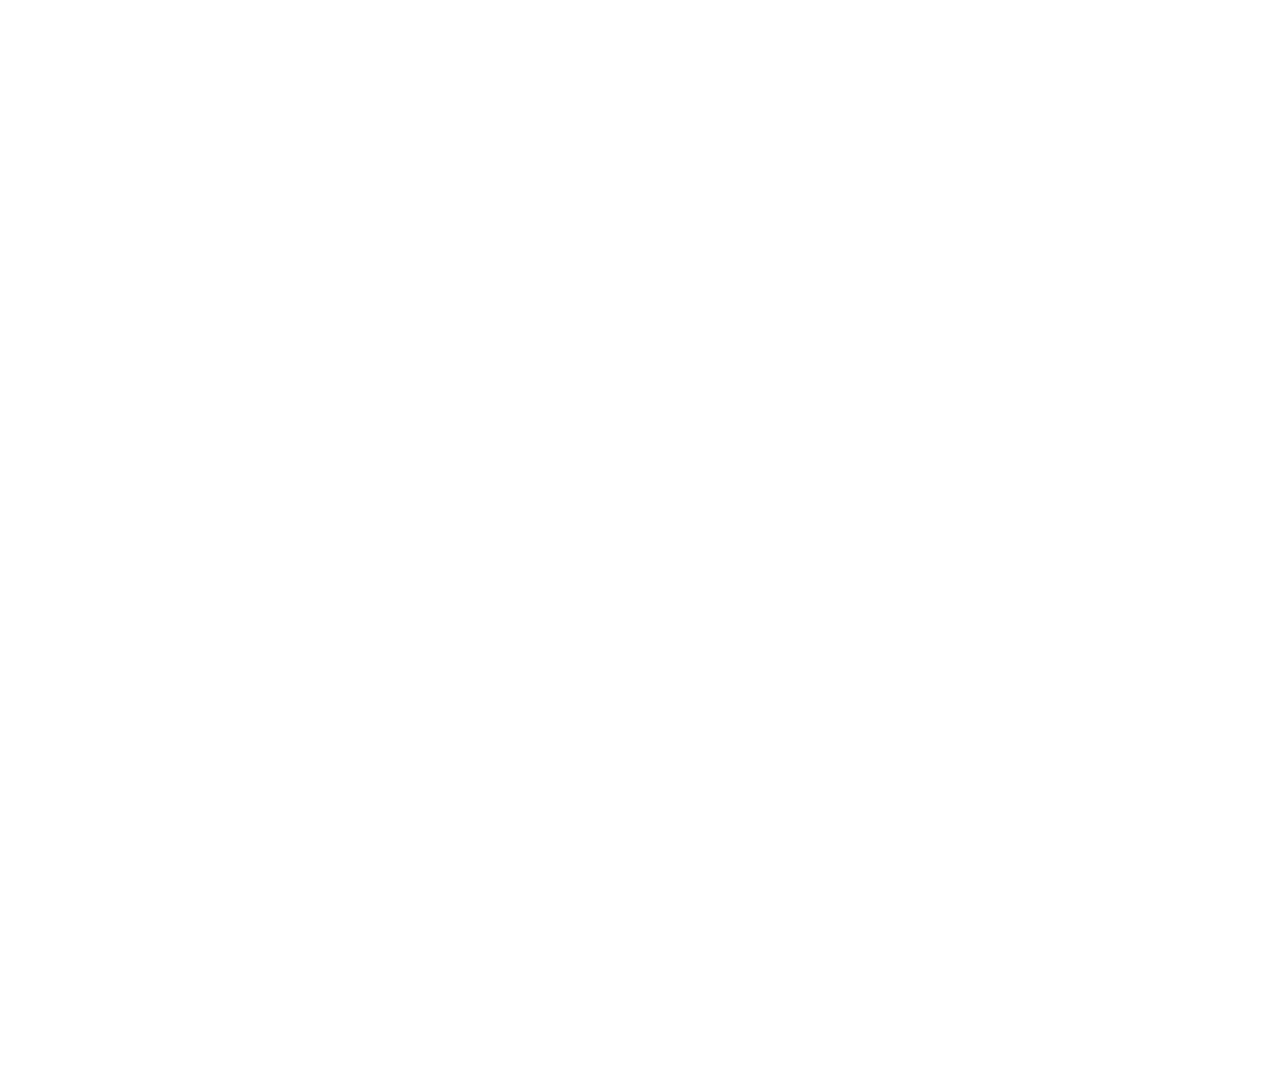
<file: aos/demo/simple.html>
<!DOCTYPE html>
<html>
  <head>
    <meta charset="utf-8">
    <title>AOS - Animate on scroll library</title>
    <meta name="viewport" content="width=device-width">
    <link rel="stylesheet" href="css/styles.css" />
    <link rel="stylesheet" href="../dist/aos.css" />
    <!--[if lt IE 9]>
    <script src="//html5shiv.googlecode.com/svn/trunk/html5.js"></script>
    <![endif]-->
  </head>
  <body>
    <div id="transcroller-body" class="aos-all">
      <div class="aos-item" data-aos="fade-up">
        <div class="aos-item__inner"><h3>1</h3></div>
      </div>
      <div class="aos-item" data-aos="fade-down">
        <div class="aos-item__inner"><h3>2</h3></div>
      </div>
      <div class="aos-item" data-aos="zoom-out-down">
        <div class="aos-item__inner"><h3>3</h3></div>
      </div>
      <div class="aos-item" data-aos="flip-down">
        <div class="aos-item__inner"><h3>4</h3></div>
      </div>
      <div class="aos-item" data-aos="flip-up">
        <div class="aos-item__inner"><h3>5</h3></div>
      </div>
      <div class="aos-item" data-aos="fade-down">
        <div class="aos-item__inner"><h3>6</h3></div>
      </div>
      <div class="aos-item" data-aos="fade-in">
        <div class="aos-item__inner"><h3>7</h3></div>
      </div>
      <div class="aos-item" data-aos="fade-down">
        <div class="aos-item__inner"><h3>8</h3></div>
      </div>
      <div class="aos-item" data-aos="fade-in">
        <div class="aos-item__inner"><h3>9</h3></div>
      </div>
      <div class="aos-item" data-aos="fade-down">
        <div class="aos-item__inner"><h3>10</h3></div>
      </div>
      <div class="aos-item" data-aos="fade-up">
        <div class="aos-item__inner"><h3>11</h3></div>
      </div>
      <div class="aos-item" data-aos="fade-down">
        <div class="aos-item__inner"><h3>12</h3></div>
      </div>
      <div class="aos-item" data-aos="fade-in">
        <div class="aos-item__inner"><h3>13</h3></div>
      </div>
      <div class="aos-item" data-aos="fade-up">
        <div class="aos-item__inner"><h3>14</h3></div>
      </div>
      <div class="aos-item" data-aos="fade-in">
        <div class="aos-item__inner"><h3>15</h3></div>
      </div>
      <div class="aos-item" data-aos="fade-up">
        <div class="aos-item__inner"><h3>16</h3></div>
      </div>
      <div class="aos-item" data-aos="fade-down">
        <div class="aos-item__inner"><h3>17</h3></div>
      </div>
      <div class="aos-item" data-aos="fade-up">
        <div class="aos-item__inner"><h3>18</h3></div>
      </div>
      <div class="aos-item" data-aos="zoom-out">
        <div class="aos-item__inner"><h3>19</h3></div>
      </div>
      <div class="aos-item" data-aos="fade-up">
        <div class="aos-item__inner"><h3>20</h3></div>
      </div>
      <div class="aos-item" data-aos="zoom-out">
        <div class="aos-item__inner"><h3>21</h3></div>
      </div>
      <div class="aos-item" data-aos="fade-in">
        <div class="aos-item__inner"><h3>22</h3></div>
      </div>
      <div class="aos-item" data-aos="zoom-out-up">
        <div class="aos-item__inner"><h3>23</h3></div>
      </div>
      <div class="aos-item" data-aos="zoom-out-down">
        <div class="aos-item__inner"><h3>24</h3></div>
      </div>
      <div class="aos-item" data-aos="fade-in">
        <div class="aos-item__inner"><h3>25</h3></div>
      </div>
      <div class="aos-item" data-aos="fade-in">
        <div class="aos-item__inner"><h3>26</h3></div>
      </div>
      <div class="aos-item" data-aos="fade-in">
        <div class="aos-item__inner"><h3>27</h3></div>
      </div>
      <div class="aos-item" data-aos="fade-in">
        <div class="aos-item__inner"><h3>28</h3></div>
      </div>
      <div class="aos-item" data-aos="fade-in">
        <div class="aos-item__inner"><h3>29</h3></div>
      </div>
      <div class="aos-item" data-aos="fade-in">
        <div class="aos-item__inner"><h3>30</h3></div>
      </div>
      <div class="aos-item" data-aos="fade-in">
        <div class="aos-item__inner"><h3>31</h3></div>
      </div>
      <div class="aos-item" data-aos="fade-in">
        <div class="aos-item__inner"><h3>32</h3></div>
      </div>
      <div class="aos-item" data-aos="fade-in">
        <div class="aos-item__inner"><h3>33</h3></div>
      </div>
      <div class="aos-item" data-aos="fade-in">
        <div class="aos-item__inner"><h3>34</h3></div>
      </div>
      <div class="aos-item" data-aos="fade-in">
        <div class="aos-item__inner"><h3>35</h3></div>
      </div>
      <div class="aos-item" data-aos="fade-in">
        <div class="aos-item__inner"><h3>36</h3></div>
      </div>
      <div class="aos-item" data-aos="fade-in">
        <div class="aos-item__inner"><h3>37</h3></div>
      </div>
      <div class="aos-item" data-aos="fade-in">
        <div class="aos-item__inner"><h3>38</h3></div>
      </div>
      <div class="aos-item" data-aos="fade-in">
        <div class="aos-item__inner"><h3>39</h3></div>
      </div>
      <div class="aos-item" data-aos="fade-in">
        <div class="aos-item__inner"><h3>40</h3></div>
      </div>
      <div class="aos-item" data-aos="fade-in">
        <div class="aos-item__inner"><h3>41</h3></div>
      </div>
      <div class="aos-item" data-aos="fade-in">
        <div class="aos-item__inner"><h3>42</h3></div>
      </div>
    </div>

    <script src="../dist/aos.js"></script>
    <script>
      AOS.init({
        easing: 'ease-in-out-sine'
      });
    </script>

    <!-- <script src="//cdnjs.cloudflare.com/ajax/libs/require.js/2.1.11/require.min.js"></script>
    <script>
      requirejs.config({
          baseUrl: '../dist',
      });

      require(['aos'], function(AOS){
          AOS.init({
              easing: 'ease-in-out-sine'
          });
      });
    </script> -->
  </body>
</html>
</file>
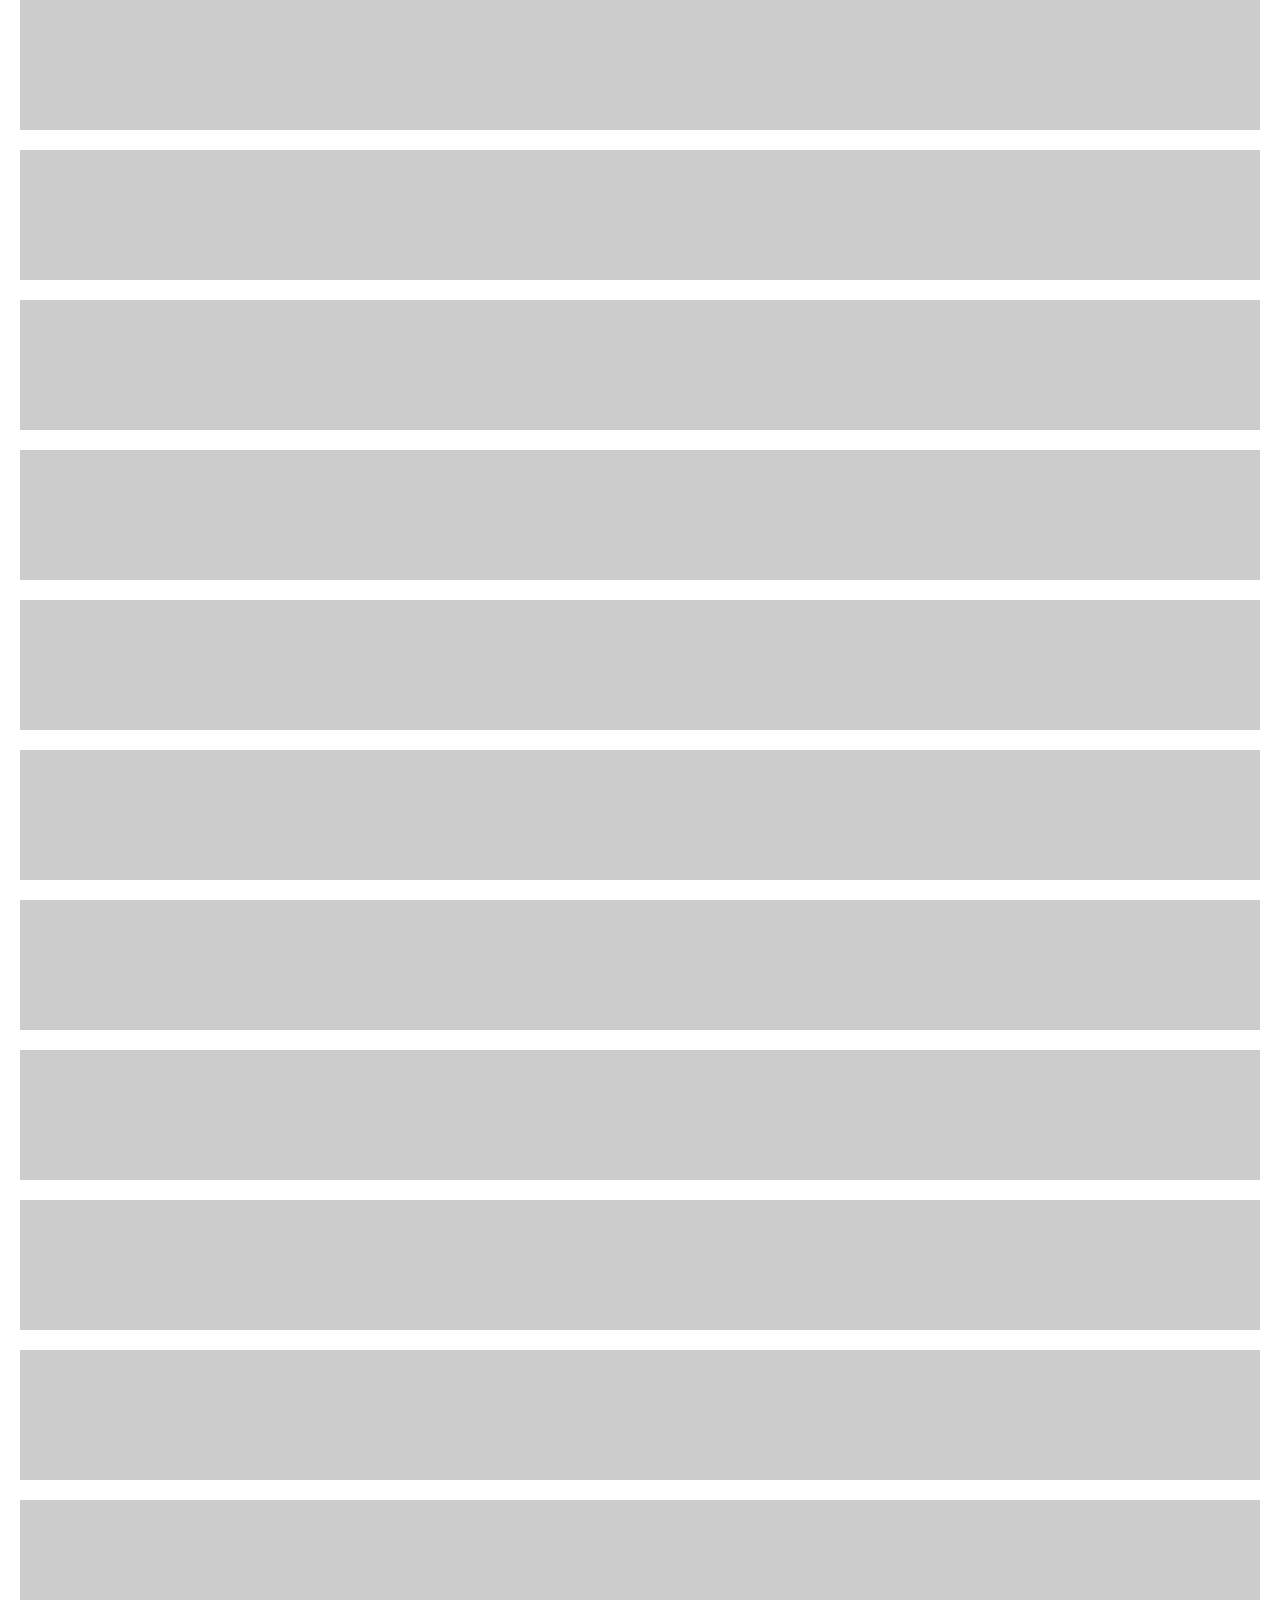
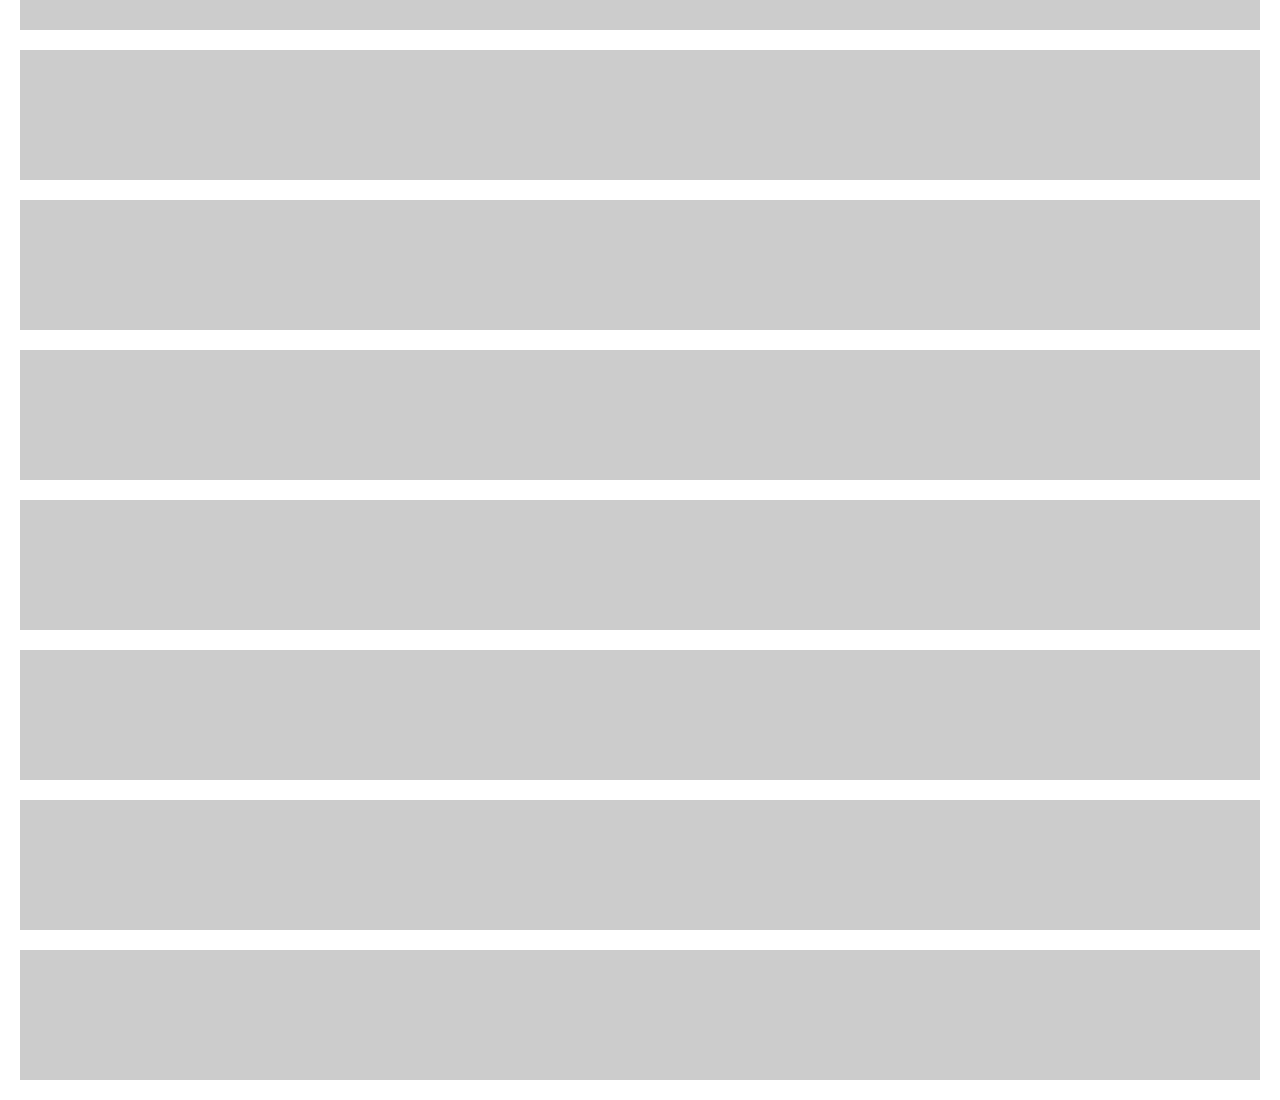
<file: aos/test/fixtures/aos-offset.fixture.html>
<!DOCTYPE html>
<html>
  <head>
    <title></title>
    <style type="text/css">
      * {box-sizing: border-box;}
      body {
        margin: 0; padding: 0 20px; text-align: center;
      }
      .aos-item {
        width: 100%; height: 130px; margin: 0 0 20px 0; background: #ccc;
      }
    </style>
  </head>
  <body class="body">
    <div class="aos-item aos-item--1" data-aos-offset="50" data-aos="fade"></div>
    <div class="aos-item aos-item--2" data-aos-offset="50" data-aos="fade-up"></div>
    <div class="aos-item aos-item--3" data-aos-offset="50" data-aos="fade-down"></div>
    <div class="aos-item aos-item--4" data-aos-offset="50" data-aos="fade-left"></div>
    <div class="aos-item aos-item--5" data-aos-offset="50" data-aos="fade-right"></div>
    <div class="aos-item aos-item--6" data-aos-offset="50" data-aos="flip-up"></div>
    <div class="aos-item aos-item--7" data-aos-offset="50" data-aos="flip-down"></div>
    <div class="aos-item aos-item--8" data-aos-offset="50" data-aos="flip-left"></div>
    <div class="aos-item aos-item--9" data-aos-offset="50" data-aos="flip-right"></div>
    <div class="aos-item aos-item--10" data-aos-offset="50" data-aos="zoom-in"></div>
    <div class="aos-item aos-item--11" data-aos-offset="50" data-aos="zoom-in-up"></div>
    <div class="aos-item aos-item--12" data-aos-offset="50" data-aos="zoom-in-down"></div>
    <div class="aos-item aos-item--13" data-aos-offset="50" data-aos="zoom-in-left"></div>
    <div class="aos-item aos-item--14" data-aos-offset="50" data-aos="zoom-in-right"></div>
    <div class="aos-item aos-item--15" data-aos-offset="50" data-aos="slide-up"></div>
    <div class="aos-item aos-item--16" data-aos-offset="50" data-aos="slide-down"></div>
    <div class="aos-item aos-item--17" data-aos-offset="50" data-aos="slide-left"></div>
    <div class="aos-item aos-item--18" data-aos-offset="50" data-aos="slide-right"></div>
  </body>
</html>
</file>
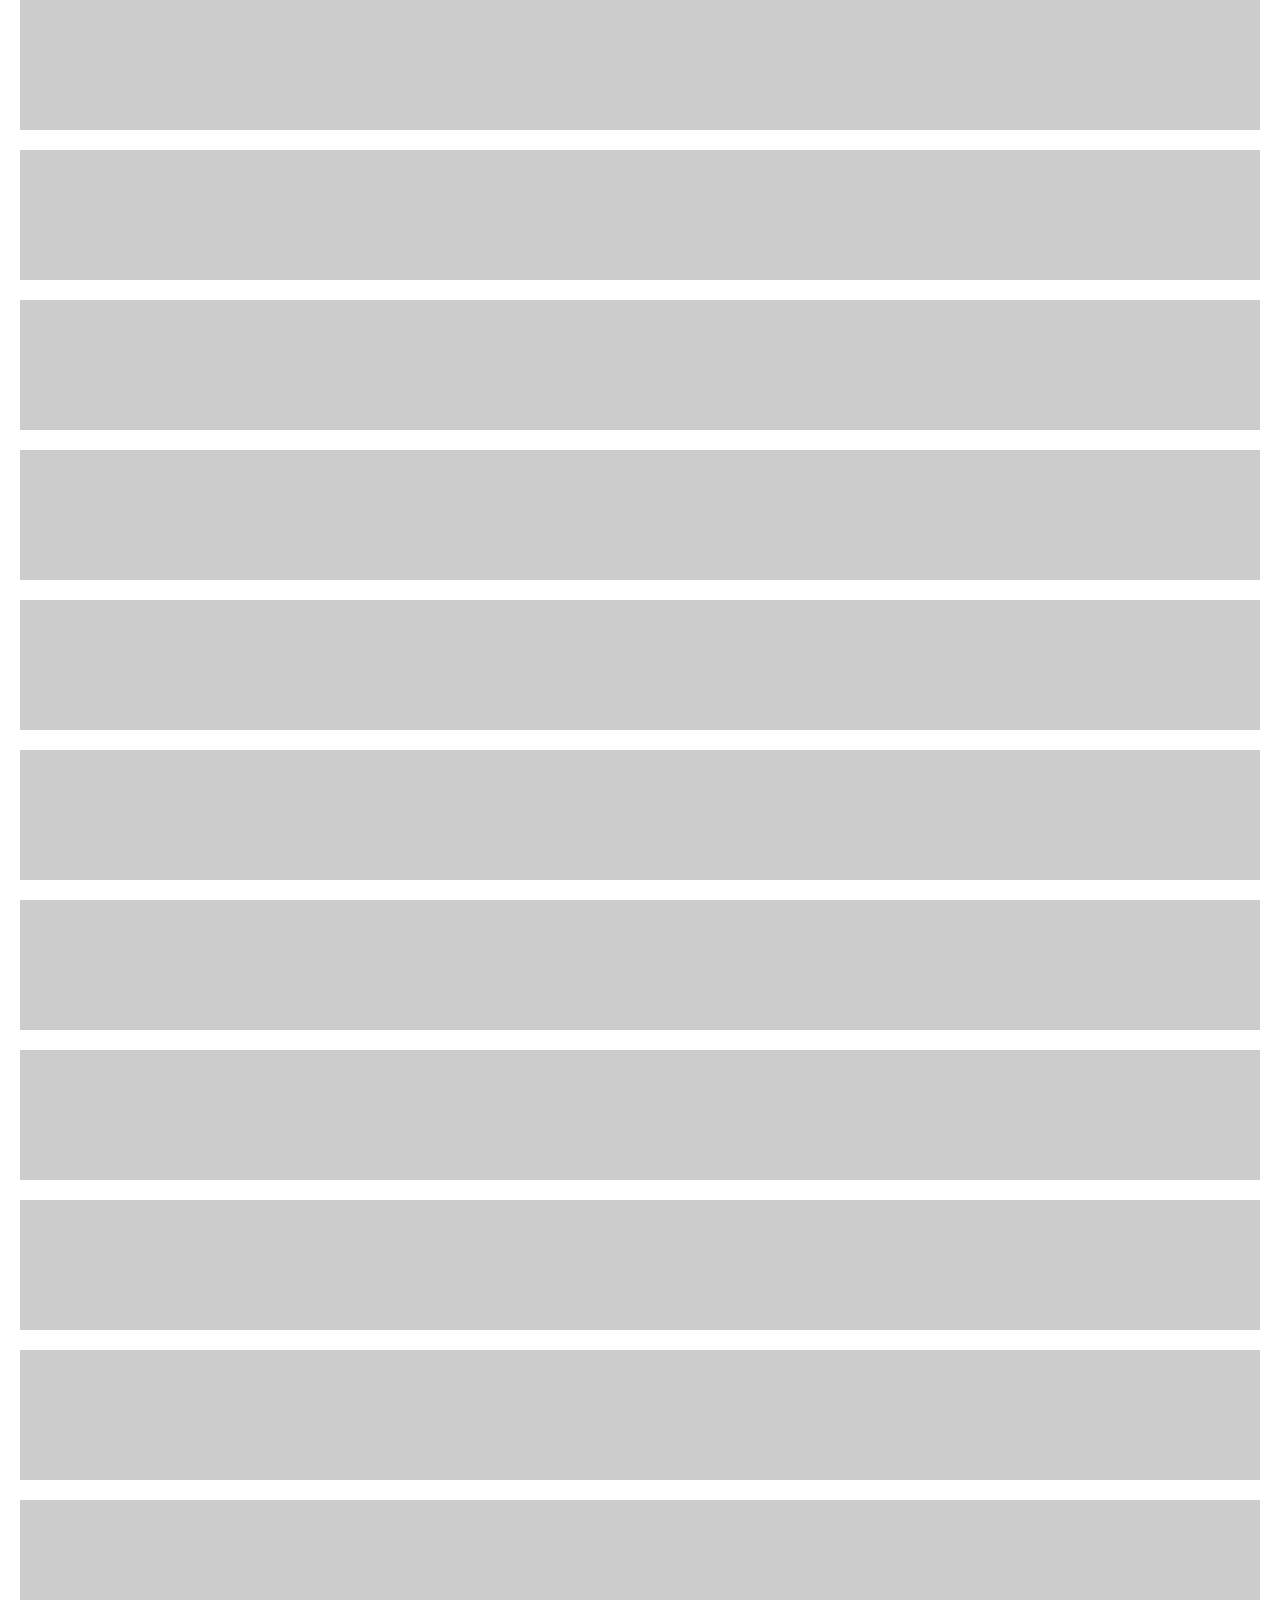
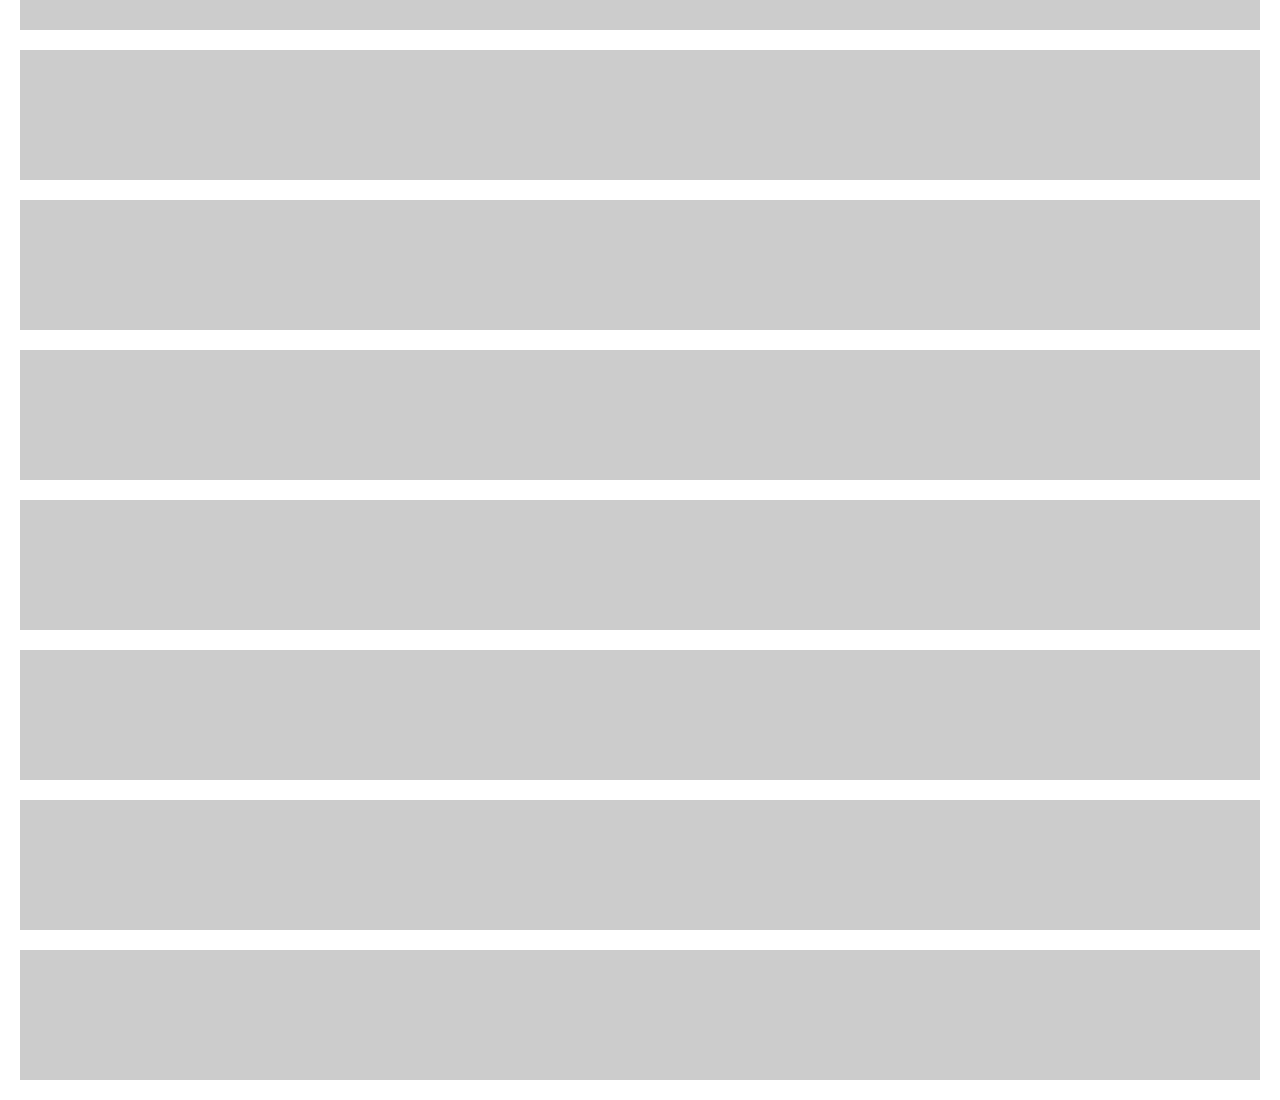
<file: aos/test/fixtures/aos.fixture.html>
<!DOCTYPE html>
<html>
  <head>
    <title></title>
    <style type="text/css">
      * {box-sizing: border-box;}
      body {
        margin: 0; padding: 0 20px; text-align: center;
      }
      .aos-item {
        width: 100%; height: 130px; margin: 0 0 20px 0; background: #ccc;
      }
    </style>
  </head>
  <body class="body">
    <div class="aos-item aos-item--1" data-aos="fade"></div>
    <div class="aos-item aos-item--2" data-aos="fade-up"></div>
    <div class="aos-item aos-item--3" data-aos="fade-down"></div>
    <div class="aos-item aos-item--4" data-aos="fade-left"></div>
    <div class="aos-item aos-item--5" data-aos="fade-right"></div>
    <div class="aos-item aos-item--6" data-aos="flip-up"></div>
    <div class="aos-item aos-item--7" data-aos="flip-down"></div>
    <div class="aos-item aos-item--8" data-aos="flip-left"></div>
    <div class="aos-item aos-item--9" data-aos="flip-right"></div>
    <div class="aos-item aos-item--10" data-aos="zoom-in"></div>
    <div class="aos-item aos-item--11" data-aos="zoom-in-up"></div>
    <div class="aos-item aos-item--12" data-aos="zoom-in-down"></div>
    <div class="aos-item aos-item--13" data-aos="zoom-in-left"></div>
    <div class="aos-item aos-item--14" data-aos="zoom-in-right"></div>
    <div class="aos-item aos-item--15" data-aos="slide-up"></div>
    <div class="aos-item aos-item--16" data-aos="slide-down"></div>
    <div class="aos-item aos-item--17" data-aos="slide-left"></div>
    <div class="aos-item aos-item--18" data-aos="slide-right"></div>
  </body>
</html>
</file>
<file: css/shared.css>
.button{
    margin-top: 2rem;
    padding: 5px 30px;
    font-weight: 500;
    font-size: 1.2rem;
    border:3px solid #ccc;
    border-radius:6px;
    background-color: chartreuse;
    color: #fff;
    transition: all 0.5s;
    margin-bottom: 5rem;
    width: 50%;
    text-align: center;
}
a{
    text-decoration: none;
}
.card-item:hover a{
    background-color:  rgb(16, 251, 4);
    transform: scale(1.1);
    color: black;
}
.description{
    padding-top: 100px;
}
.sup-title{
    font-size: 1.7rem;
    line-height: 1.5rem;
}

.card-description p{
    font-size: 1rem ;
    padding-top:1.25rem;
    letter-spacing: 0.5px;
}
header{
    z-index: 9;
    background-color: #fff;
    padding: 0.7rem;
    box-shadow: 0px 3px 16px 0px rgb(0 0 0 / 10%);
    position: fixed;
    width: 100%;
    top: 0;
    display:flex;
    align-items: center;
    justify-content: center;
    min-height: 80px;
}
header .logo{
    display: inline-block;
    font-size: 20px;
    padding-top: 2px;
    font-weight: 600;
    border-bottom: 3px solid ;
}
header .logo a{
    text-decoration: none;
    color: black;
}
.checkbtn{
    float:right;
    font-size: 20px;
    padding-top: 2px;
    font-weight: 600;
    transform: rotate(90deg);
    display:none;
}
.checkbtn:hover{
    cursor: pointer;
}
#check{
    display: none;
}
.nav{
    float: right;
}

.nav ul li{
    display: inline-block;
    margin: 1.875rem 0.625rem;
    padding: 0 1.25rem;
}
.blur-line {
    display: inline-block;
    margin-left: 0.375rem;
    margin-right: 0.375rem;
    width: 6rem;
    height: 0.3rem;
    background-color: chartreuse;
    filter: blur(4px);
    border-radius: 4px;
    position: relative;
    top: -9px;
}
.color-red{
    color:red !important;
}
.sub-title{
    font-family:'Roboto', sans-serif;
    font-size:2.3rem;
    font-weight: 700;
    text-transform:uppercase;
    letter-spacing: 1px;
    text-align: center;
    padding: 2rem;
    /* position: relative; */
}
.nav-link{
    color: black !important;
    font-weight: 600;
    text-transform:uppercase;
    font-size: 0.8rem;
    font-weight: 600;
    letter-spacing: 0.4px;
    transition:all 0.4s
}
.nav-link:hover{
    color: chartreuse !important;
    transform: scale(1.1);
}
.active{
    color: chartreuse !important
}
.footer{
    background-color: black;
    padding: 4rem;
    text-align:center;
    display: flex;
    flex-direction: column;
    justify-content: center;
}
.footer .nav-items{
    display: flex;
    flex-direction: row;
    justify-content: center;
}
.footer .nav-items li{
    margin: 20px;
    list-style: none;
    text-transform: uppercase;
    transition:all 0.5s;
    
}
.footer .nav-items li:hover a{
    color: chartreuse;
    
}
.footer .nav-items li:hover{
    transform: scale(1.1);
}
.footer .nav-items li a{
    color: #fff;
    text-decoration: none;
    font-family: sans-serif;
    font-size: 0.8rem;
    font-weight: 500;
}
.footer .social-media{
    padding:0.625rem;   
}
.footer .social-media i{
    padding: 0 0.625rem;
    color: chartreuse;
    font-size: 2rem;
    transition: all 0.5s;
}
.footer .social-media i:hover{
    color: #fff;
}
.footer p{
    color: #fff;
    font-family: sans-serif;
    font-size: 1rem;
    padding-top:2rem;
}

@media only screen and (max-width: 992px) {
    .checkbtn{
        display: block;
    }   
    .nav{
        flex-direction: column;
        position: fixed;
        width: 100%;
        height: 100vh;
        background: #2c3e50;
        top:80px;
        left:-100%;
        text-align: center;
        transition: all 0.7s;
        z-index: 8;
        
        padding-top: 30px !important;
        font-size: 2rem !important;
    }
    .nav a{
        color: azure !important;
    }

    #check:checked ~ ul{
        left: 0;
    }
    .footer nav{
        display: none;
    }
    .sub-title{
        padding: 0;
        margin-bottom: 1.5rem;
    }
}
@media only screen and (max-width: 768px){
    .sub-title{
        font-size: 1.5rem;
    }  
     
}

@media only screen and (max-width: 465px){
    .button{
        margin-top: 0.7rem;
    }
    .sub-title{
        font-size: 1.3rem;
    }
    .blur-line{
        top: -4px;
    }
    .card-item p{
        letter-spacing: 0.7px;
    }
    .footer p{
        font-size: 0.9rem;
        line-height: 1.3;
        font-weight: 500;
    }
    .card-description {
        padding-left: 1rem;
    }
}
</file>
<file: css/contact.css>
html{
    font-family: 'Roboto',sans-serif;
}

.contact{
    padding-top: 9rem;
    padding-bottom: 2rem;
}
textarea{
    width: 100%;
    height: 11rem;
    padding: 10px 10px;
    border: 1px solid grey;
    background:transparent;
    font-size: 1rem !important;
    margin-top: 2rem !important;
    border-radius:4px;
    height: 18.75rem;
}
form{
    text-align: center;
}
.forms{
    display: flex;
    justify-content: space-between;
    margin-top: 18px;
    margin-bottom: 18px;
}
.forms-item{
    width: 49%;
}
.forms-item input{
    width: 100%;
    padding: 10px 10px;
    border: 1px solid grey;
    background:transparent;
    font-size: 1rem !important;
    border-radius:4px;
}
textarea:focus, input:focus{
    outline: none;
    border-color: chartreuse;
}
.forms-item3{
    width: 100%;
}
</file>
<file: css/ilmiytadqiqotlar.css>
.card-items{
    display:flex;
    flex-direction: row;
    flex-wrap: wrap;
    justify-content: center;
    text-align: center;
    padding-bottom: 2rem;

}
.card-description{
    padding-left:-50px !important;
}

.card-item{
    width: 35%;
    margin:2.25rem 3.75rem;
    text-align: center;
    transition: all 0.5s !important;
}
.card-item:hover{
    transform: scale(1.05) !important;
    background-color: aliceblue;
    box-shadow: 0 1rem 2rem rgba(0,0,0,.175)!important;
}
.card-item img{
    width: 100px;
    padding-bottom: 2rem;
    padding-top: 1rem;
}
.card-item p{
    font-size: 1rem;
    line-height: 1.4;
    padding-bottom: 1rem;
    letter-spacing: 1px;
}
.card-item button{
    padding:5px;
    margin-bottom: 1rem;
}

/* responsive */
@media only screen and (max-width:992px){
    .card-item{
        width: 90%;
        margin: 0 auto;
    }
}
</file>
<file: css/muallif.css>
.author{
    display: flex;
    flex-direction:row;
    align-items: center;
    justify-content: center;
    margin-bottom: 5rem !important;
    transition:all 0.7s;
    padding: 5px;
}
.author:hover{
    transform: scale(1.007);
    box-shadow: 0px 0px 10px 5px #01ff19 !important;
    border-color: chartreuse;
}
.contact{
    padding-top: 2.9rem;
}
.author-img{
    width: 80%;
}
.author-img img{
    border-radius:4px;
    width:100%;
}
.author-description{
    padding-left: 30px;
}

/* responsive */
@media only screen and (max-width: 992px){
    .author{
        flex-direction: column;
    }
    .author-description{
        padding-top: 1rem;
        width: 90%;
    }
    .author-img{
        text-align: center;
    }
    .author-img img{
        width: 100%;
    }
    .author-description{
        padding-left: 0;
    }
}
@media only screen and (max-width: 767px){
    .author-description{
        padding-top: 1rem;
        width:100%;
    }
    .author-description{
        padding-left: 0;
    }
}
</file>
<file: css/qaytaishlash.css>
.card-items{
    display: flex;
    flex-direction: column;
    /* margin-top: 20px; */
    padding-bottom: 2.5rem;
}
.card-item{
    display: flex;
    flex-direction: row;
    transition:all 0.5s;
    margin-top:1.25rem;
}
.card-item:hover{
    transform:scale(1.05);
    box-shadow: 0 1rem 2rem rgba(0,0,0,.175)!important;
}
.card-img{
    width: 100%;
}
.card-item img{
    width: 50vw;
    border-radius: 4px;
}

.blur-qayta{
    width: 100%;
}
.color-red{
    color: red !important;
}

/* responsive */
@media only screen and (max-width: 992px){
    .card-item{
         flex-direction: column;
    }
    .card-img img{
        width: 100%;
    }
    .card-description{
        padding-top: 1.5rem;
    }
    .card-description p{
        padding: 0;
    }
}
</file>
<file: aos/demo/css/styles.css>
body {
  font-family: Helvetica,Tahoma;
}

*,
*:before,
*:after {
  box-sizing: border-box;
}

.aos-all {
  width: 1000px;
  max-width: 98%;
  margin: 10vh auto 0 auto;
}

.aos-item {
  display: inline-block;
  float: left;
  width: 33.3333%;
  height: 300px;
  padding: 20px;
}

.aos-item__inner {
  position: relative;
  width: 100%;
  height: 100%;
  float: left;
  background: #1da4e2;
  line-height: 260px;
  text-align: center;
  color: #fff;
}

@media screen and (max-width: 800px) {
  .aos-item {
    width: 50%;
  }
}
</file>
